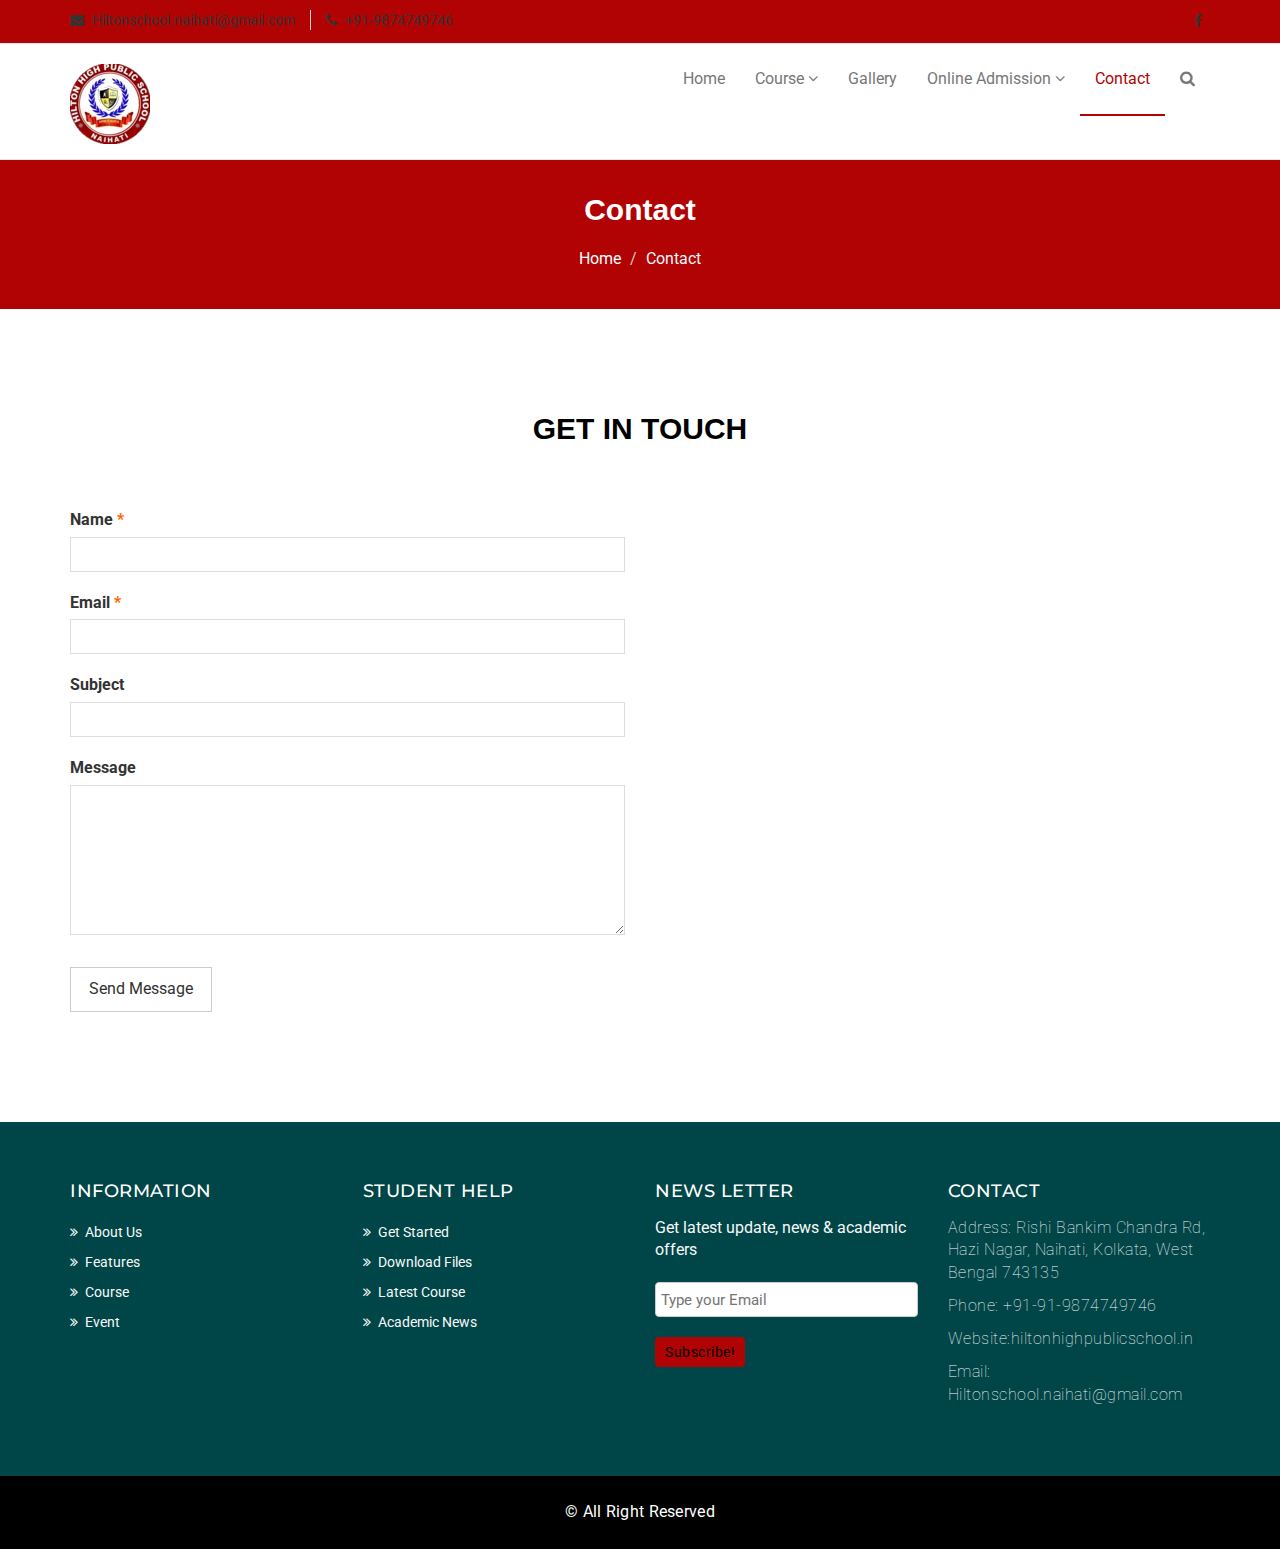
<file: contact.html>
<!DOCTYPE html>
<html lang="en">
  <head>
    <meta charset="utf-8">
    <meta http-equiv="X-UA-Compatible" content="IE=edge">
    <meta name="viewport" content="width=device-width, initial-scale=1">    
    <title>HHPS | Contact</title>

    <!-- Favicon -->
    <link rel="shortcut icon" href="assets/img/favicon.ico" type="image/x-icon">

    <!-- Font awesome -->
    <link href="assets/css/font-awesome.css" rel="stylesheet">
    <!-- Bootstrap -->
    <link href="assets/css/bootstrap.css" rel="stylesheet">   
    <!-- Slick slider -->
    <link rel="stylesheet" type="text/css" href="assets/css/slick.css">          
    <!-- Fancybox slider -->
    <link rel="stylesheet" href="assets/css/jquery.fancybox.css" type="text/css" media="screen" /> 
     <!-- Theme color -->
    <link id="switcher" href="assets/css/theme-color/default-theme.css" rel="stylesheet">    

    
    <link href="assets/css/style.css" rel="stylesheet">    

   
    
    <link href='https://fonts.googleapis.com/css?family=Montserrat:400,700' rel='stylesheet' type='text/css'>
    <link href='https://fonts.googleapis.com/css?family=Roboto:400,400italic,300,300italic,500,700' rel='stylesheet' type='text/css'>
    


  </head>
  <body>
  
  <!--START SCROLL TOP BUTTON -->
    <a class="scrollToTop" href="#">
      <i class="fa fa-angle-up"></i>      
    </a>
  <!-- END SCROLL TOP BUTTON -->

  <!-- Start header  -->
  <header id="mu-header">
    <div class="container">
      <div class="row">
        <div class="col-lg-12 col-md-12">
          <div class="mu-header-area">
            <div class="row">
              <div class="col-lg-6 col-md-6 col-sm-6 col-xs-6">
                <div class="mu-header-top-left">
                  <div class="mu-top-email">
                    <i class="fa fa-envelope"></i>
                    <span>Hiltonschool.naihati@gmail.com</span>
                  </div>
                  <div class="mu-top-phone">
                    <i class="fa fa-phone"></i>
                    <span>+91-9874749746</span>
                  </div>
                </div>
              </div>
              <div class="col-lg-6 col-md-6 col-sm-6 col-xs-6">
                <div class="mu-header-top-right">
                  <nav>
                    <ul class="mu-top-social-nav">
                      <li><a href="https://www.facebook.com/hiltonhighpublicschool"><span class="fa fa-facebook"></span></a></li>
                      <!--<li><a href="#"><span class="fa fa-twitter"></span></a></li>
                      <li><a href="#"><span class="fa fa-google-plus"></span></a></li>
                      <li><a href="#"><span class="fa fa-linkedin"></span></a></li>
                      <li><a href="#"><span class="fa fa-youtube"></span></a></li>-->
                    </ul>
                  </nav>
                </div>
              </div>
            </div>
          </div>
        </div>
      </div>
    </div>
  </header>
  <!-- End header  -->
  <!-- Start menu -->
  <section id="mu-menu">
    <nav class="navbar navbar-default" role="navigation">  
      <div class="container">
        <div class="navbar-header">
          <!-- FOR MOBILE VIEW COLLAPSED BUTTON -->
          <button type="button" class="navbar-toggle collapsed" data-toggle="collapse" data-target="#navbar" aria-expanded="false" aria-controls="navbar">
            <span class="sr-only">Toggle navigation</span>
            <span class="icon-bar"></span>
            <span class="icon-bar"></span>
            <span class="icon-bar"></span>
          </button>
          <!-- LOGO -->              
          <!-- TEXT BASED LOGO -->
       
          <!-- IMG BASED LOGO  -->
          <a class="navbar-brand" href="index.html"><img src="assets/img/lg4.webp" alt="logo"></a>
        </div>
        <div id="navbar" class="navbar-collapse collapse">
          <ul id="top-menu" class="nav navbar-nav navbar-right main-nav">
            <li><a href="index.html">Home</a></li>            
            <li class="dropdown">
              <a href="#" class="dropdown-toggle" data-toggle="dropdown">Course <span class="fa fa-angle-down"></span></a>
              <ul class="dropdown-menu" role="menu">
                <li><a href="course.html">Course Archive</a></li>                
                <li><a href="course-detail.html">Course Detail</a></li>                
              </ul>
            </li>           
            <li><a href="gallery.html">Gallery</a></li>
            <li class="dropdown">
              <a href="#" class="dropdown-toggle" data-toggle="dropdown">Online Admission <span class="fa fa-angle-down"></span></a>
              <ul class="dropdown-menu" role="menu">
                <li><a href="./Student-Admission/index.php">Admission Form </a></li>                
                <!--<li><a href="blog-single.html">Blog Single</a></li>-->
              </ul>
            </li>            
            <li class="active"><a href="contact.html">Contact</a></li>
            <!--<li><a href="404.html">404 Page</a></li>-->
            <li><a href="#" id="mu-search-icon"><i class="fa fa-search"></i></a></li>
          </ul>                   
        </div><!--/.nav-collapse -->        
      </div>     
    </nav>
  </section>
  <!-- End menu -->
  <!-- Start search box -->
  <div id="mu-search">
    <div class="mu-search-area">      
      <button class="mu-search-close"><span class="fa fa-close"></span></button>
      <div class="container">
        <div class="row">
          <div class="col-md-12">            
            <form class="mu-search-form">
             <input type="search" placeholder="Type Your Keyword(s) & Hit Enter">
            </form>
          </div>
        </div>
      </div>
    </div>
  </div>
  <!-- End search box -->
 <!-- Page breadcrumb -->
 <section id="mu-page-breadcrumb">
   <div class="container">
     <div class="row">
       <div class="col-md-12">
         <div class="mu-page-breadcrumb-area">
           <h2>Contact</h2>
           <ol class="breadcrumb">
            <li><a href="#">Home</a></li>            
            <li class="active" style="color: aliceblue;">Contact</li>
          </ol>
         </div>
       </div>
     </div>
   </div>
 </section>
 <!-- End breadcrumb -->

 <!-- Start contact  -->
 <section id="mu-contact">
   <div class="container">
     <div class="row">
       <div class="col-md-12">
         <div class="mu-contact-area">
          <!-- start title -->
          <div class="mu-title">
            <h2>Get in Touch</h2>
          
          </div>
          <!-- end title -->
          <!-- start contact content -->
          <div class="mu-contact-content">           
            <div class="row">
              <div class="col-md-6">
                <div class="mu-contact-left">
                  <form class="contactform">                  
                    <p class="comment-form-author">
                      <label for="author">Name <span class="required">*</span></label>
                      <input type="text" required="required" size="30" value="" name="author">
                    </p>
                    <p class="comment-form-email">
                      <label for="email">Email <span class="required">*</span></label>
                      <input type="email" required="required" aria-required="true" value="" name="email">
                    </p>
                    <p class="comment-form-url">
                      <label for="subject">Subject</label>
                      <input type="text" name="subject">  
                    </p>
                    <p class="comment-form-comment">
                      <label for="comment">Message</label>
                      <textarea required="required" aria-required="true" rows="8" cols="45" name="comment"></textarea>
                    </p>                
                    <p class="form-submit">
                      <input type="submit" value="Send Message" class="mu-post-btn" name="submit">
                    </p>        
                  </form>
                </div>
              </div>
              <div class="col-md-6">
                <div class="mu-contact-right">
                 <iframe src="https://www.google.com/maps/embed?pb=!1m14!1m8!1m3!1d14700.3837172161!2d88.4144594!3d22.9098323!3m2!1i1024!2i768!4f13.1!3m3!1m2!1s0x39f8941a799271d5%3A0xaa027d8f9810cb!2sHilton%20High%20Public%20School!5e0!3m2!1sen!2sin!4v1696069058420!5m2!1sen!2sin" width="600" height="450" style="border:0;" allowfullscreen="" loading="lazy" referrerpolicy="no-referrer-when-downgrade"
" width="100%" height="450" frameborder="0" style="border:0" allowfullscreen></iframe>
                </div>
              </div>
            </div>
          </div>
          <!-- end contact content -->
         </div>
       </div>
     </div>
   </div>
 </section>
 <!-- End contact  -->


  <!-- Start footer -->
  <footer id="mu-footer">
    <!-- start footer top -->
    <div class="mu-footer-top">
      <div class="container">
        <div class="mu-footer-top-area">
          <div class="row">
            <div class="col-lg-3 col-md-3 col-sm-3">
              <div class="mu-footer-widget">
                <h4>Information</h4>
                <ul>
                  <li><a href="index.html#mu-about-us">About Us</a></li>
                  <li><a href="index.html#mu-features">Features</a></li>
                  <li><a href="course.html">Course</a></li>
                  <li><a href="blog-archive.html">Event</a></li>
                  <!--<li><a href="">Sitemap</a></li>
                  <li><a href="">Term Of Use</a></li>-->
                </ul>
              </div>
            </div>
            <div class="col-lg-3 col-md-3 col-sm-3">
              <div class="mu-footer-widget">
                <h4>Student Help</h4>
                <ul>
                  <li><a href="course.html">Get Started</a></li>
                  <li><a href="course.html">Download Files</a></li>
                  <li><a href="course.html">Latest Course</a></li>
                  <li><a href="blog-archive.html">Academic News</a></li>
                </ul>
              </div>
            </div>
            <div class="col-lg-3 col-md-3 col-sm-3">
              <div class="mu-footer-widget">
                <h4>News letter</h4>
                <p>Get latest update, news & academic offers</p>
                <form class="mu-subscribe-form">
                  <input type="email" placeholder="Type your Email">
                  <button class="mu-subscribe-btn" type="submit">Subscribe!</button>
                </form>
              </div>
            </div>
            <div class="col-lg-3 col-md-3 col-sm-3">
              <div class="mu-footer-widget">
                <h4>Contact</h4>
                <address>
                  <p>Address: Rishi Bankim Chandra Rd, Hazi Nagar, Naihati, Kolkata, West Bengal 743135</p>
                  <p>Phone: +91-91-9874749746</p>
                  <p>Website:hiltonhighpublicschool.in</p>
                  <p>Email: Hiltonschool.naihati@gmail.com</p>
                </address>
              </div>
            </div>
          </div>
        </div>
      </div>
    </div>
    <!-- end footer top -->
    <!-- start footer bottom -->
    <div class="mu-footer-bottom">
      <div class="container">
        <div class="mu-footer-bottom-area">
          <p>&copy; All Right Reserved<a href="mailto:your.rajverma12@gmail.com" ></a></p>
        </div>
      </div>
    </div>
    <!-- end footer bottom -->
  </footer>
  <!-- End footer -->





  
  <!-- jQuery library -->
  <script src="assets/js/jquery.min.js"></script>  
  <!-- Include all compiled plugins (below), or include individual files as needed -->
  <script src="assets/js/bootstrap.js"></script>   
  <!-- Slick slider -->
  <script type="text/javascript" src="assets/js/slick.js"></script>
  <!-- Counter -->
  <script type="text/javascript" src="assets/js/waypoints.js"></script>
  <script type="text/javascript" src="assets/js/jquery.counterup.js"></script>  
  <!-- Mixit slider -->
  <script type="text/javascript" src="assets/js/jquery.mixitup.js"></script>
  <!-- Add fancyBox -->        
  <script type="text/javascript" src="assets/js/jquery.fancybox.pack.js"></script>

  <!-- Custom js -->
  <script src="assets/js/custom.js"></script> 

  </body>
</html>
</file>
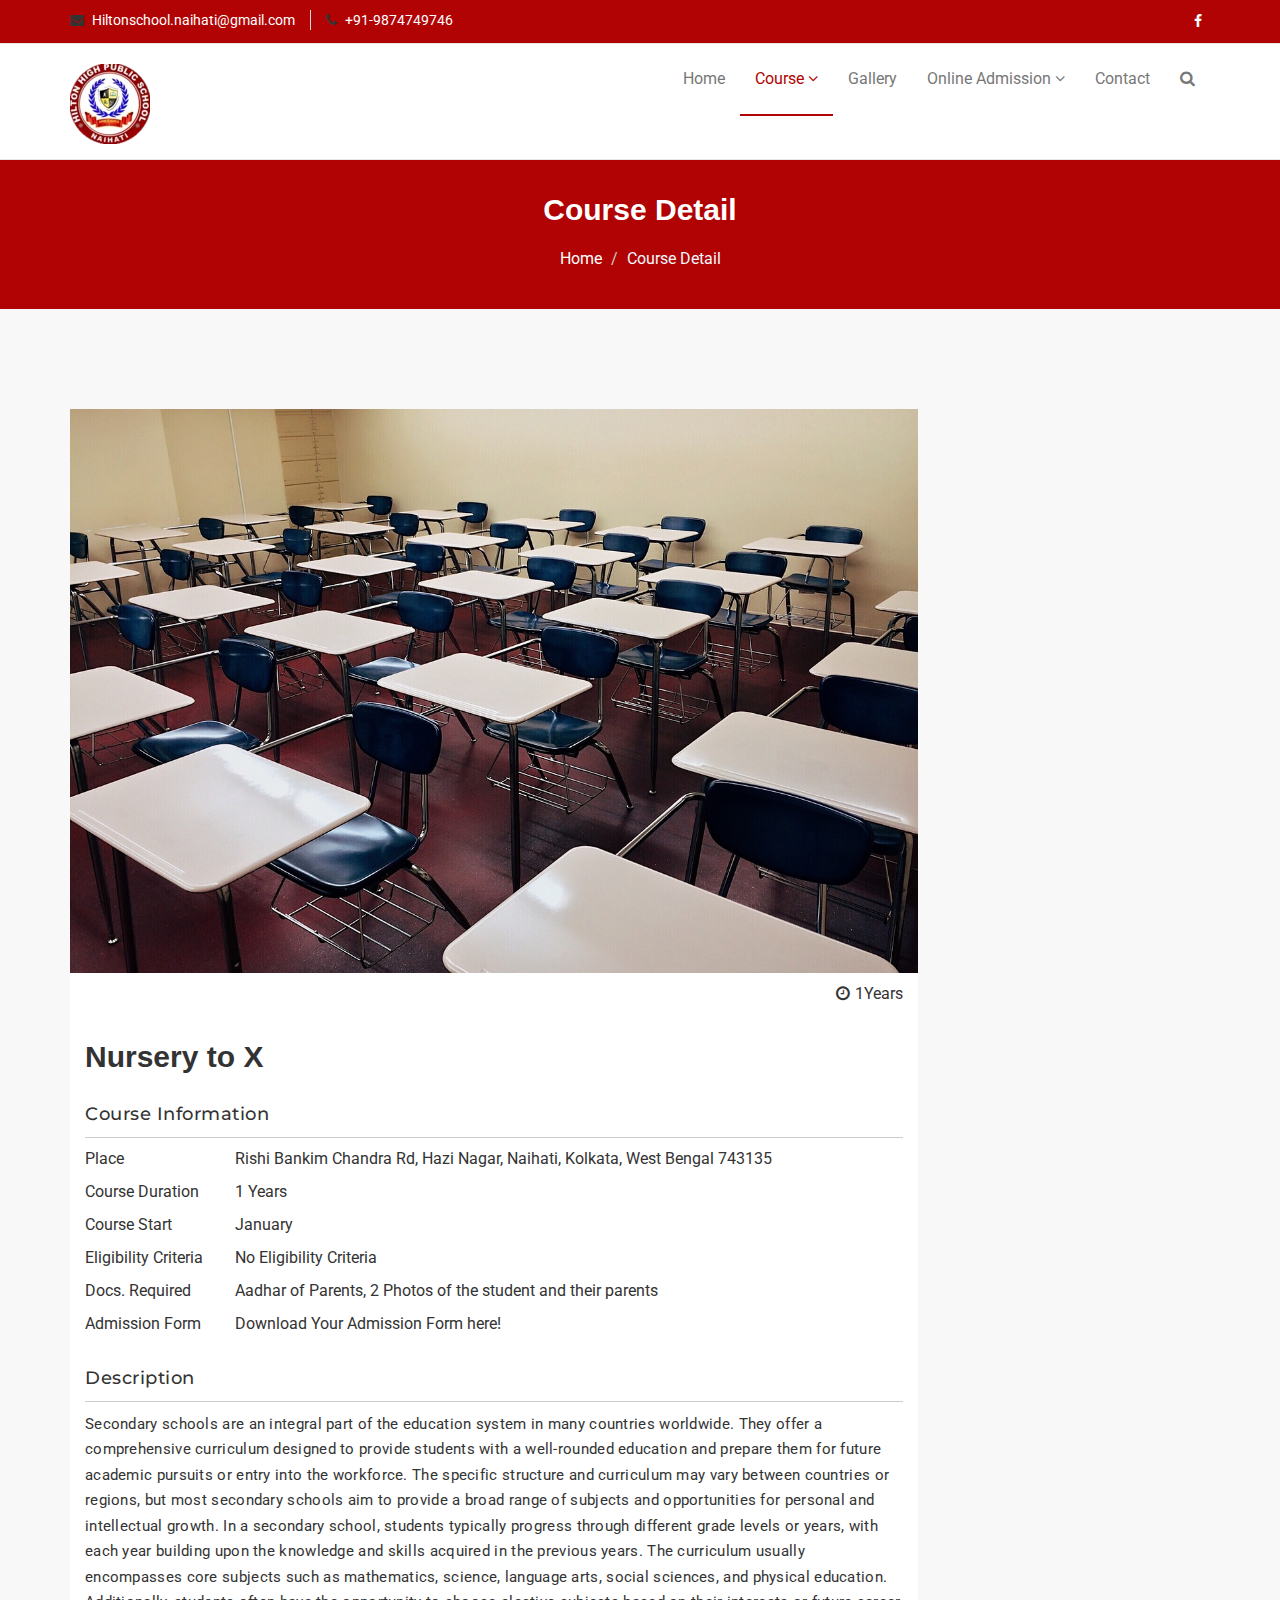
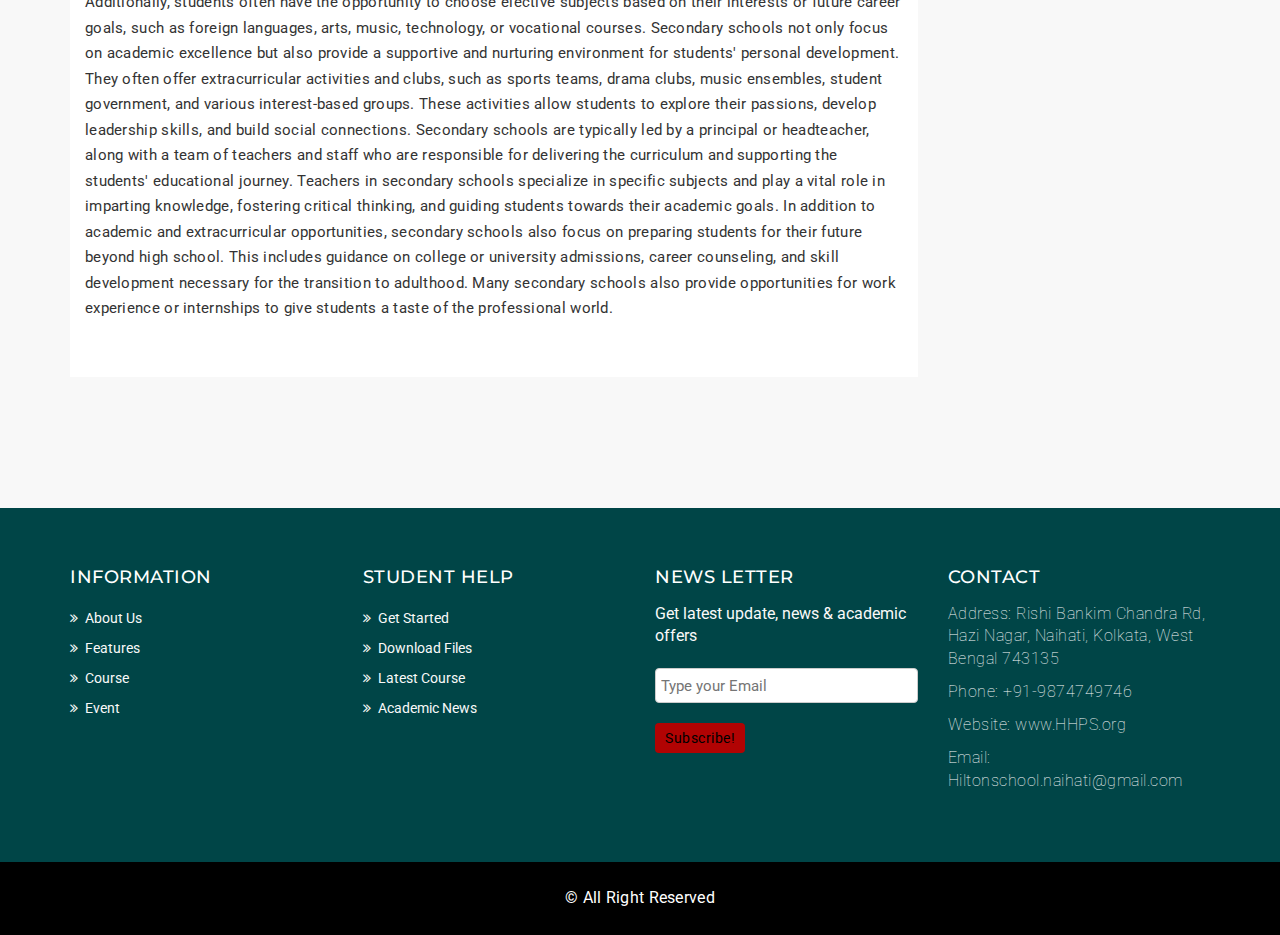
<file: course-detail.html>
<!DOCTYPE html>
<html lang="en">

<head>
  <meta charset="utf-8">
  <meta http-equiv="X-UA-Compatible" content="IE=edge">
  <meta name="viewport" content="width=device-width, initial-scale=1">
  <title>HHPS | Course Detail</title>

  <!-- Favicon -->
  <link rel="shortcut icon" href="assets/img/favicon.ico" type="image/x-icon">

  <!-- Font awesome -->
  <link href="assets/css/font-awesome.css" rel="stylesheet">
  <!-- Bootstrap -->
  <link href="assets/css/bootstrap.css" rel="stylesheet">
  <!-- Slick slider -->
  <link rel="stylesheet" type="text/css" href="assets/css/slick.css">
  <!-- Fancybox slider -->
  <link rel="stylesheet" href="assets/css/jquery.fancybox.css" type="text/css" media="screen" />
  <!-- Theme color -->
  <link id="switcher" href="assets/css/theme-color/default-theme.css" rel="stylesheet">

  <!-- Main style sheet -->
  <link href="assets/css/style.css" rel="stylesheet">


  <!-- Google Fonts -->
  <link href='https://fonts.googleapis.com/css?family=Montserrat:400,700' rel='stylesheet' type='text/css'>
  <link href='https://fonts.googleapis.com/css?family=Roboto:400,400italic,300,300italic,500,700' rel='stylesheet'
    type='text/css'>




</head>

<body>
  <a class="scrollToTop" href="#">
    <i class="fa fa-angle-up"></i>
  </a>
  <!-- END SCROLL TOP BUTTON -->

  <!-- Start header  -->
  <header id="mu-header">
    <div class="container">
      <div class="row">
        <div class="col-lg-12 col-md-12">
          <div class="mu-header-area">
            <div class="row">
              <div class="col-lg-6 col-md-6 col-sm-6 col-xs-6">
                <div class="mu-header-top-left">
                  <div class="mu-top-email">
                    <i class="fa fa-envelope"></i>
                    <span style="color:white;">Hiltonschool.naihati@gmail.com</span>
                  </div>
                  <div class="mu-top-phone">
                    <i class="fa fa-phone"></i>
                    <span style="color:white;">+91-9874749746</span>
                  </div>
                </div>
              </div>
              <div class="col-lg-6 col-md-6 col-sm-6 col-xs-6">
                <div class="mu-header-top-right">
                  <nav>
                    <ul class="mu-top-social-nav">
                      <li><a href="https://www.facebook.com/hiltonhighpublicschool" style="color:white;"><span class="fa fa-facebook"></span></a></li>
                      <!--<li><a href="#"><span class="fa fa-twitter"></span></a></li>
                      <li><a href="#"><span class="fa fa-google-plus"></span></a></li>
                      <li><a href="#"><span class="fa fa-linkedin"></span></a></li>
                      <li><a href="#"><span class="fa fa-youtube"></span></a></li>-->
                    </ul>
                  </nav>
                </div>
              </div>
            </div>
          </div>
        </div>
      </div>
    </div>
  </header>
  <!-- End header  -->
  <!-- Start menu -->
  <section id="mu-menu">
    <nav class="navbar navbar-default" role="navigation">
      <div class="container">
        <div class="navbar-header">
          <!-- FOR MOBILE VIEW COLLAPSED BUTTON -->
          <button type="button" class="navbar-toggle collapsed" data-toggle="collapse" data-target="#navbar"
            aria-expanded="false" aria-controls="navbar">
            <span class="sr-only">Toggle navigation</span>
            <span class="icon-bar"></span>
            <span class="icon-bar"></span>
            <span class="icon-bar"></span>
          </button>
          <!-- LOGO -->
          <!-- TEXT BASED LOGO -->
          <!--<a class="navbar-brand" href="index.html"><i class="fa fa-university"></i><span>Varsity</span></a>-->
          <!-- IMG BASED LOGO  -->
          <a class="navbar-brand" href="index.html"><img src="assets/img/lg4.webp" alt="logo"></a>
        </div>
        <div id="navbar" class="navbar-collapse collapse">
          <ul id="top-menu" class="nav navbar-nav navbar-right main-nav">
            <li><a href="index.html">Home</a></li>
            <li class="dropdown active">
              <a href="#" class="dropdown-toggle" data-toggle="dropdown">Course <span
                  class="fa fa-angle-down"></span></a>
              <ul class="dropdown-menu" role="menu">
                <li><a href="course.html">Course Archive</a></li>
                <li><a href="course-detail.html">Course Detail</a></li>
              </ul>
            </li>
            <li><a href="gallery.html">Gallery</a></li>
            <li class="dropdown">
              <a href="#" class="dropdown-toggle" data-toggle="dropdown">Online Admission <span class="fa fa-angle-down"></span></a>
              <ul class="dropdown-menu" role="menu">
                <li><a href="./Student-Admission/index.php"> Admission Form </a></li>
                <!--<li><a href="blog-single.html">Blog Single</a></li>-->
              </ul>
            </li>
            <li><a href="contact.html">Contact</a></li>
            <!--<li><a href="404.html">404 Page</a></li>-->
            <li><a href="#" id="mu-search-icon"><i class="fa fa-search"></i></a></li>
          </ul>
        </div><!--/.nav-collapse -->
      </div>
    </nav>
  </section>
  <!-- End menu -->
  <!-- Start search box -->
  <div id="mu-search">
    <div class="mu-search-area">
      <button class="mu-search-close"><span class="fa fa-close"></span></button>
      <div class="container">
        <div class="row">
          <div class="col-md-12">
            <form class="mu-search-form">
              <input type="search" placeholder="Type Your Keyword(s) & Hit Enter">
            </form>
          </div>
        </div>
      </div>
    </div>
  </div>
  <!-- End search box -->
  <!-- Page breadcrumb -->
  <section id="mu-page-breadcrumb">
    <div class="container">
      <div class="row">
        <div class="col-md-12">
          <div class="mu-page-breadcrumb-area">
            <h2>Course Detail</h2>
            <ol class="breadcrumb">
              <li><a href="#">Home</a></li>
              <li class="active" style="color: aliceblue;">Course Detail</li>
            </ol>
          </div>
        </div>
      </div>
    </div>
  </section>
  <!-- End breadcrumb -->
  <section id="mu-course-content">
    <div class="container">
      <div class="row">
        <div class="col-md-12">
          <div class="mu-course-content-area">
            <div class="row">
              <div class="col-md-9">
                <!-- start course content container -->
                <div class="mu-course-container mu-course-details">
                  <div class="row">
                    <div class="col-md-12">
                      <div class="mu-latest-course-single">
                        <figure class="mu-latest-course-img">
                          <a href="#"><img src="assets/img/courses/1.jpg" alt="img"></a>
                          <figcaption class="mu-latest-course-imgcaption">
                            <!--<a href="#">Drawing</a>-->
                            <span><i class="fa fa-clock-o"></i>1Years</span>
                          </figcaption>
                        </figure>
                        <div class="mu-latest-course-single-content">
                          <h2><a href="course-detail.html">Nursery to X</a></h2>
                          <h4>Course Information</h4>
                          <ul>
                            <!--<li> <span>Course Price</span> <span>$250</span></li>
                            <li> <span>Total Students</span> <span>800+</span></li>-->
                            <li> <span>Place</span> <span> Rishi Bankim Chandra Rd, Hazi Nagar, Naihati, Kolkata, West
                                Bengal 743135</span></li>
                            <li> <span>Course Duration</span> <span>1 Years</span></li>
                            <li> <span>Course Start</span> <span>January</span></li>
                            <li> <span>Eligibility Criteria</span> <span> No Eligibility Criteria</span></li>
                            <li> <span>Docs. Required</span> <span> Aadhar of Parents, 2 Photos of the student and their
                                parents</span></li>
                            <li> <span>Admission Form</span> <span><a href="admissionform.pdf" download="admissionform.pdf">Download Your Admission Form here!</a></span></li>
                          </ul>
                          <h4>Description</h4>
                          <p>Secondary schools are an integral part of the education system in many countries worldwide.
                            They offer a comprehensive curriculum designed to provide students with a well-rounded
                            education and prepare them for future academic pursuits or entry into the workforce. The
                            specific structure and curriculum may vary between countries or regions, but most secondary
                            schools aim to provide a broad range of subjects and opportunities for personal and
                            intellectual growth.

                            In a secondary school, students typically progress through different grade levels or years,
                            with each year building upon the knowledge and skills acquired in the previous years. The
                            curriculum usually encompasses core subjects such as mathematics, science, language arts,
                            social sciences, and physical education. Additionally, students often have the opportunity
                            to choose elective subjects based on their interests or future career goals, such as foreign
                            languages, arts, music, technology, or vocational courses.

                            Secondary schools not only focus on academic excellence but also provide a supportive and
                            nurturing environment for students' personal development. They often offer extracurricular
                            activities and clubs, such as sports teams, drama clubs, music ensembles, student
                            government, and various interest-based groups. These activities allow students to explore
                            their passions, develop leadership skills, and build social connections.

                            Secondary schools are typically led by a principal or headteacher, along with a team of
                            teachers and staff who are responsible for delivering the curriculum and supporting the
                            students' educational journey. Teachers in secondary schools specialize in specific subjects
                            and play a vital role in imparting knowledge, fostering critical thinking, and guiding
                            students towards their academic goals.

                            In addition to academic and extracurricular opportunities, secondary schools also focus on
                            preparing students for their future beyond high school. This includes guidance on college or
                            university admissions, career counseling, and skill development necessary for the transition
                            to adulthood. Many secondary schools also provide opportunities for work experience or
                            internships to give students a taste of the professional world.</p>
                            
                            
                            
                            
                            
                          <!--
                         
                          <h4>Course Outline</h4>
                          <div class="table-responsive">
                            <table class="table">
                            <thead>
                              <tr>
                                <th> Title </th>
                                <th> Course Time </th>
                                <th> Spent Time </th>
                                <th> Status </th>
                              </tr>
                            </thead>
                            <tbody>
                              <tr>
                                <td> 1. Topic 1 </td>
                                <td> 15:30 </td>
                                <td> 13:80 </td>
                                <td> Successful </td>
                              </tr>
                              <tr>
                                <td> 2. Topic 2 </td>
                                <td> 15:30 </td>
                                <td> 13:80 </td>
                                <td> Successful </td>
                              </tr>
                              <tr>
                                <td> 3. Topic 3 </td>
                                <td> 15:30 </td>
                                <td> - </td>
                                <td> Successful </td>
                              </tr>
                              <tr>
                                <td> 4. Topic 4 </td>
                                <td> 15:30 </td>
                                <td> 13:80 </td>
                                <td> Successful </td>
                              </tr>
                              <tr>
                                <td> 5. Topic 5 </td>
                                <td> 15:30 </td>
                                <td> - </td>
                                <td> Waiting </td>
                              </tr>
                              <tr>
                                <td> 6. Topic 6 </td>
                                <td> 15:30 </td>
                                <td> 13:80 </td>
                                <td> - </td>
                              </tr>
                            </tbody>
                          </table>
                          </div>-->
                        </div>
                      </div>
                    </div>
                  </div>
                </div>
                <!-- end course content container -->
                <!-- start related course item -->
                <div class="row">
                  <div class="col-md-12">
                    <div class="mu-related-item">
                      <!--<h3>Related Courses</h3>
                  <div class="mu-related-item-area">
                    <div id="mu-related-item-slide">
                      <div class="col-md-6">
                        <div class="mu-latest-course-single">
                          <figure class="mu-latest-course-img">
                            <a href="#"><img alt="img" src="assets/img/courses/1.jpg"></a>
                            <figcaption class="mu-latest-course-imgcaption">
                              <a href="#">Drawing</a>
                              <span><i class="fa fa-clock-o"></i>90Days</span>
                            </figcaption>
                          </figure>
                          <div class="mu-latest-course-single-content">
                            <h4><a href="#">Lorem ipsum dolor sit amet.</a></h4>
                           
                            <div class="mu-latest-course-single-contbottom">
                              <a href="#" class="mu-course-details">Details</a>
                              <span href="#" class="mu-course-price">$165.00</span>
                            </div>
                          </div>
                        </div>
                      </div>-->
                      <!--<div class="col-md-6">
                        <div class="mu-latest-course-single">
                          <figure class="mu-latest-course-img">
                            <a href="#"><img alt="img" src="assets/img/courses/2.jpg"></a>
                            <figcaption class="mu-latest-course-imgcaption">
                              <a href="#">Drawing</a>
                              <span><i class="fa fa-clock-o"></i>90Days</span>
                            </figcaption>
                          </figure>
                          <div class="mu-latest-course-single-content">
                            <h4><a href="#">Lorem ipsum dolor sit amet.</a></h4>
                            
                            <div class="mu-latest-course-single-contbottom">
                              <a href="#" class="mu-course-details">Details</a>
                              <span href="#" class="mu-course-price">$165.00</span>
                            </div>
                          </div>
                        </div>
                      </div>-->
                      <!--<div class="col-md-6">
                        <div class="mu-latest-course-single">
                          <figure class="mu-latest-course-img">
                            <a href="#"><img alt="img" src="assets/img/courses/3.jpg"></a>
                            <figcaption class="mu-latest-course-imgcaption">
                              <a href="#">Drawing</a>
                              <span><i class="fa fa-clock-o"></i>90Days</span>
                            </figcaption>
                          </figure>
                          <div class="mu-latest-course-single-content">
                            <h4><a href="#">Lorem ipsum dolor sit amet.</a></h4>
                           
                            <div class="mu-latest-course-single-contbottom">
                              <a href="#" class="mu-course-details">Details</a>
                              <span href="#" class="mu-course-price">$165.00</span>
                            </div>
                          </div>
                        </div>
                      </div>-->
                      <!--<div class="col-md-6">
                        <div class="mu-latest-course-single">
                          <figure class="mu-latest-course-img">
                            <a href="#"><img alt="img" src="assets/img/courses/1.jpg"></a>
                            <figcaption class="mu-latest-course-imgcaption">
                              <a href="#">Drawing</a>
                              <span><i class="fa fa-clock-o"></i>90Days</span>
                            </figcaption>
                          </figure>
                          <div class="mu-latest-course-single-content">
                            <h4><a href="#">Lorem ipsum dolor sit amet.</a></h4>
                         
                            <div class="mu-latest-course-single-contbottom">
                              <a href="#" class="mu-course-details">Details</a>
                              <span href="#" class="mu-course-price">$165.00</span>
                            </div>
                          </div>
                        </div>
                      </div>-->
                    </div>
                  </div>
                </div>
              </div>
            </div>
            <!-- end start related course item -->
          </div>
          <div class="col-md-3">
            <!-- start sidebar -->
            <aside class="mu-sidebar">
              <!-- start single sidebar -->
              <div class="mu-single-sidebar">
                <!--<h3>Categories</h3>
                    <ul class="mu-sidebar-catg">
                      <li><a href="#">Web Design</a></li>
                      <li><a href="">Web Development</a></li>
                      <li><a href="">Math</a></li>
                      <li><a href="">Physics</a></li>
                      <li><a href="">Camestry</a></li>
                      <li><a href="">English</a></li>
                    </ul>
                  </div>-->
                <!-- end single sidebar -->
                <!-- start single sidebar -->
                <!--<div class="mu-single-sidebar">
                    <h3>Popular Course</h3>
                    <div class="mu-sidebar-popular-courses">
                      <div class="media">
                        <div class="media-left">
                          <a href="#">
                            <img class="media-object" src="assets/img/courses/1.jpg" alt="img">
                          </a>
                        </div>
                        <div class="media-body">
                          <h4 class="media-heading"><a href="#">Medical Science</a></h4>                      
                          <span class="popular-course-price">$200.00</span>
                        </div>
                      </div>
                      <div class="media">
                        <div class="media-left">
                          <a href="#">
                            <img class="media-object" src="assets/img/courses/2.jpg" alt="img">
                          </a>
                        </div>
                        <div class="media-body">
                          <h4 class="media-heading"><a href="#">Web Design</a></h4>                      
                          <span class="popular-course-price">$250.00</span>
                        </div>
                      </div>
                      <div class="media">
                        <div class="media-left">
                          <a href="#">
                            <img class="media-object" src="assets/img/courses/3.jpg" alt="img">
                          </a>
                        </div>
                        <div class="media-body">
                          <h4 class="media-heading"><a href="#">Health & Sports</a></h4>                      
                          <span class="popular-course-price">$90.00</span>
                        </div>
                      </div>
                    </div>
                  </div>-->
                <!-- end single sidebar -->
                <!-- start single sidebar -->
                <!--<div class="mu-single-sidebar">
                    <h3>Archives</h3>
                    <ul class="mu-sidebar-catg mu-sidebar-archives">
                      <li><a href="#">May <span>(25)</span></a></li>
                      <li><a href="">June <span>(35)</span></a></li>
                      <li><a href="">July <span>(20)</span></a></li>
                      <li><a href="">August <span>(125)</span></a></li>
                      <li><a href="">September <span>(45)</span></a></li>
                      <li><a href="">October <span>(85)</span></a></li>
                    </ul>
                  </div>-->
                <!-- end single sidebar -->
                <!-- start single sidebar -->
                <!--<div class="mu-single-sidebar">
                    <h3>Tags Cloud</h3>
                    <div class="tag-cloud">
                      <a href="#">Health</a>
                      <a href="#">Science</a>
                      <a href="#">Sports</a>
                      <a href="#">Mathematics</a>
                      <a href="#">Web Design</a>
                      <a href="#">Admission</a>
                      <a href="#">History</a>
                      <a href="#">Environment</a>
                    </div>
                  </div>-->
                <!-- end single sidebar -->
            </aside>
            <!-- / end sidebar -->
          </div>
        </div>
      </div>
    </div>
    </div>
    </div>
  </section>

  <!-- Start footer -->
  <footer id="mu-footer">
    <!-- start footer top -->
    <div class="mu-footer-top">
      <div class="container">
        <div class="mu-footer-top-area">
          <div class="row">
            <div class="col-lg-3 col-md-3 col-sm-3">
              <div class="mu-footer-widget">
                <h4>Information</h4>
                <ul>
                  <li><a href="index.html#mu-about-us">About Us</a></li>
                  <li><a href="index.html#mu-features">Features</a></li>
                  <li><a href="course.html">Course</a></li>
                  <li><a href="blog-archive.html">Event</a></li>
                  <!--<li><a href="">Sitemap</a></li>
                    <li><a href="">Term Of Use</a></li>-->
                </ul>
              </div>
            </div>
            <div class="col-lg-3 col-md-3 col-sm-3">
              <div class="mu-footer-widget">
                <h4>Student Help</h4>
                <ul>
                  <li><a href="course.html">Get Started</a></li>
                  <li><a href="course.html">Download Files</a></li>
                  <li><a href="course.html">Latest Course</a></li>
                  <li><a href="blog-archive.html">Academic News</a></li>
                </ul>
              </div>
            </div>
            <div class="col-lg-3 col-md-3 col-sm-3">
              <div class="mu-footer-widget">
                <h4>News letter</h4>
                <p>Get latest update, news & academic offers</p>
                <form class="mu-subscribe-form">
                  <input type="email" placeholder="Type your Email">
                  <button class="mu-subscribe-btn" type="submit">Subscribe!</button>
                </form>
              </div>
            </div>
            <div class="col-lg-3 col-md-3 col-sm-3">
              <div class="mu-footer-widget">
                <h4>Contact</h4>
                <address>
                  <p>Address: Rishi Bankim Chandra Rd, Hazi Nagar, Naihati, Kolkata, West Bengal 743135</p>
                  <p>Phone: +91-9874749746</p>
                  <p>Website: www.HHPS.org</p>
                  <p>Email: Hiltonschool.naihati@gmail.com</p>
                </address>
              </div>
            </div>
          </div>
        </div>
      </div>
    </div>
    <!-- end footer top -->
    <!-- start footer bottom -->
    <div class="mu-footer-bottom">
      <div class="container">
        <div class="mu-footer-bottom-area">
          <p>&copy; All Right Reserved<a href="mailto:your.rajverma12@gmail.com">
            </a></p>
        </div>
      </div>
    </div>
    <!-- end footer bottom -->
  </footer>
  <!-- End footer -->

  <!-- jQuery library -->
  <script src="assets/js/jquery.min.js"></script>
  <!-- Include all compiled plugins (below), or include individual files as needed -->
  <script src="assets/js/bootstrap.js"></script>
  <!-- Slick slider -->
  <script type="text/javascript" src="assets/js/slick.js"></script>
  <!-- Counter -->
  <script type="text/javascript" src="assets/js/waypoints.js"></script>
  <script type="text/javascript" src="assets/js/jquery.counterup.js"></script>
  <!-- Mixit slider -->
  <script type="text/javascript" src="assets/js/jquery.mixitup.js"></script>
  <!-- Add fancyBox -->
  <script type="text/javascript" src="assets/js/jquery.fancybox.pack.js"></script>

  <!-- Custom js -->
  <script src="assets/js/custom.js"></script>

</body>

</html>
</file>
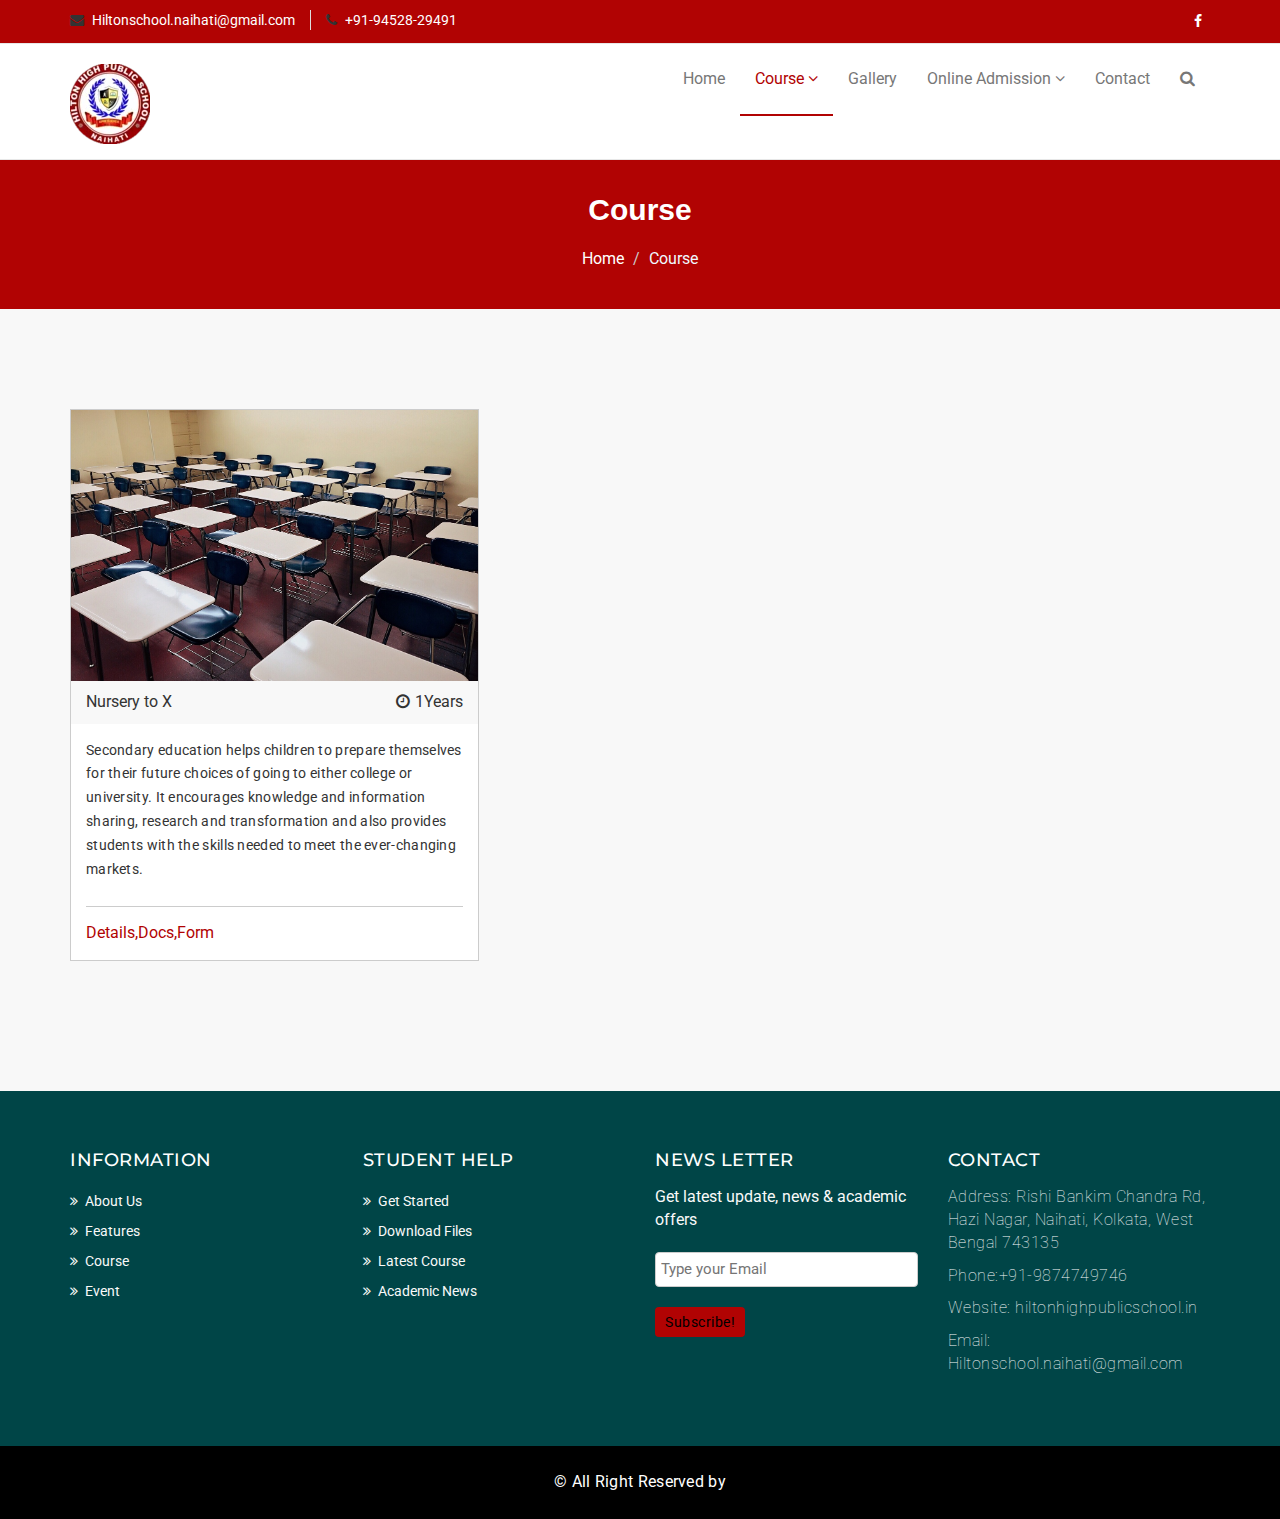
<file: course.html>
<!DOCTYPE html>
<html lang="en">

<head>
  <meta charset="utf-8">
  <meta http-equiv="X-UA-Compatible" content="IE=edge">
  <meta name="viewport" content="width=device-width, initial-scale=1">
  <title>HHPS | Course</title>

  <!-- Favicon -->
  <link rel="shortcut icon" href="assets/img/favicon.ico" type="image/x-icon">

  <!-- Font awesome -->
  <link href="assets/css/font-awesome.css" rel="stylesheet">
  <!-- Bootstrap -->
  <link href="assets/css/bootstrap.css" rel="stylesheet">
  <!-- Slick slider -->
  <link rel="stylesheet" type="text/css" href="assets/css/slick.css">
  <!-- Fancybox slider -->
  <link rel="stylesheet" href="assets/css/jquery.fancybox.css" type="text/css" media="screen" />
  <!-- Theme color -->
  <link id="switcher" href="assets/css/theme-color/default-theme.css" rel="stylesheet">

  <!-- Main style sheet -->
  <link href="assets/css/style.css" rel="stylesheet">


  <!-- Google Fonts -->
  <link href='https://fonts.googleapis.com/css?family=Montserrat:400,700' rel='stylesheet' type='text/css'>
  <link href='https://fonts.googleapis.com/css?family=Roboto:400,400italic,300,300italic,500,700' rel='stylesheet'
    type='text/css'>


</head>

<body>
  <!--START SCROLL TOP BUTTON -->
  <a class="scrollToTop" href="#">
    <i class="fa fa-angle-up"></i>
  </a>
  <!-- END SCROLL TOP BUTTON -->

  <!-- Start header  -->
  <header id="mu-header">
    <div class="container">
      <div class="row">
        <div class="col-lg-12 col-md-12">
          <div class="mu-header-area">
            <div class="row">
              <div class="col-lg-6 col-md-6 col-sm-6 col-xs-6">
                <div class="mu-header-top-left">
                  <div class="mu-top-email">
                    <i class="fa fa-envelope"></i>
                    <span style="color:white;">Hiltonschool.naihati@gmail.com</span>
                  </div>
                  <div class="mu-top-phone">
                    <i class="fa fa-phone"></i>
                    <span style="color:white;">+91-94528-29491</span>
                  </div>
                </div>
              </div>
              <div class="col-lg-6 col-md-6 col-sm-6 col-xs-6">
                <div class="mu-header-top-right">
                  <nav>
                    <ul class="mu-top-social-nav">
                      <li><a href="https://www.facebook.com/hiltonhighpublicschool" style="color:white;"><span class="fa fa-facebook"></span></a></li>
                      <!--<li><a href="#"><span class="fa fa-twitter"></span></a></li>
                      <li><a href="#"><span class="fa fa-google-plus"></span></a></li>
                      <li><a href="#"><span class="fa fa-linkedin"></span></a></li>
                      <li><a href="#"><span class="fa fa-youtube"></span></a></li>-->
                    </ul>
                  </nav>
                </div>
              </div>
            </div>
          </div>
        </div>
      </div>
    </div>
  </header>
  <!-- End header  -->
  <!-- Start menu -->
  <section id="mu-menu">
    <nav class="navbar navbar-default" role="navigation">
      <div class="container">
        <div class="navbar-header">
          <!-- FOR MOBILE VIEW COLLAPSED BUTTON -->
          <button type="button" class="navbar-toggle collapsed" data-toggle="collapse" data-target="#navbar"
            aria-expanded="false" aria-controls="navbar">
            <span class="sr-only">Toggle navigation</span>
            <span class="icon-bar"></span>
            <span class="icon-bar"></span>
            <span class="icon-bar"></span>
          </button>
          <!-- LOGO -->
          <!-- TEXT BASED LOGO -->
   
          <!-- IMG BASED LOGO  -->
          <a class="navbar-brand" href="index.html"><img src="assets/img/lg4.webp" alt="logo"></a>
        </div>
        <div id="navbar" class="navbar-collapse collapse">
          <ul id="top-menu" class="nav navbar-nav navbar-right main-nav">
            <li><a href="index.html">Home</a></li>
            <li class="dropdown active">
              <a href="#" class="dropdown-toggle active" data-toggle="dropdown">Course <span
                  class="fa fa-angle-down"></span></a>
              <ul class="dropdown-menu" role="menu">
                <li><a href="course.html">Course Archive</a></li>
                <li><a href="course-detail.html">Course Detail</a></li>
              </ul>
            </li>
            <li><a href="gallery.html">Gallery</a></li>
            <li class="dropdown">
              <a href="#" class="dropdown-toggle" data-toggle="dropdown">Online Admission <span class="fa fa-angle-down"></span></a>
              <ul class="dropdown-menu" role="menu">
                <li><a href="./Student-Admission/index.php">Admission Form</a></li>
                <!--<li><a href="blog-single.html">Blog Single</a></li>-->
              </ul>
            </li>
            <li><a href="contact.html">Contact</a></li>
            <!--<li><a href="404.html">404 Page</a></li>-->
            <li><a href="#" id="mu-search-icon"><i class="fa fa-search"></i></a></li>
          </ul>
        </div><!--/.nav-collapse -->
      </div>
    </nav>
  </section>
  <!-- End menu -->
  <!-- Start search box -->
  <div id="mu-search">
    <div class="mu-search-area">
      <button class="mu-search-close"><span class="fa fa-close"></span></button>
      <div class="container">
        <div class="row">
          <div class="col-md-12">
            <form class="mu-search-form">
              <input type="search" placeholder="Type Your Keyword(s) & Hit Enter">
            </form>
          </div>
        </div>
      </div>
    </div>
  </div>
  <!-- End search box -->
  <!-- Page breadcrumb -->
  <section id="mu-page-breadcrumb">
    <div class="container">
      <div class="row">
        <div class="col-md-12">
          <div class="mu-page-breadcrumb-area">
            <h2>Course</h2>
            <ol class="breadcrumb">
              <li><a href="index.html">Home</a></li>
              <li class="active" style="color: aliceblue;">Course</li>
            </ol>
          </div>
        </div>
      </div>
    </div>
  </section>
  <!-- End breadcrumb -->
  <section id="mu-course-content">
    <div class="container">
      <div class="row">
        <div class="col-md-12">
          <div class="mu-course-content-area">
            <div class="row">
              <div class="col-md-9">
                <!-- start course content container -->
                <div class="mu-course-container">
                  <div class="row">
                    <div class="col-md-6 col-sm-6">
                      <div class="mu-latest-course-single">
                        <figure class="mu-latest-course-img">
                          <a href="#"><img src="assets/img/courses/1.jpg" alt="img"></a>
                          <figcaption class="mu-latest-course-imgcaption">
                            <a href="course-detail.html">Nursery to X</a>
                            <span><i class="fa fa-clock-o"></i>1Years</span>
                          </figcaption>
                        </figure>
                        <div class="mu-latest-course-single-content">
                          <!--<h4><a href="#">Lorem ipsum dolor sit amet.</a></h4>-->
                          <p>Secondary education helps children to prepare themselves for their future choices of going to either college or university. It encourages knowledge and information sharing, research and transformation and also provides students with the skills needed to meet the ever-changing markets.</p>
                          <div class="mu-latest-course-single-contbottom">
                            <a class="mu-course-details" href="course-detail.html">Details,Docs,Form</a>
                            <!--<span class="mu-course-price" href="#">$165.00</span>-->
                          </div>
                        </div>
                      </div>
                    </div>
                    <!--<div class="col-md-6 col-sm-6">
                    <div class="mu-latest-course-single">
                      <figure class="mu-latest-course-img">
                        <a href="#"><img src="assets/img/courses/2.jpg" alt="img"></a>
                        <figcaption class="mu-latest-course-imgcaption">
                          <a href="#">Engineering </a>
                          <span><i class="fa fa-clock-o"></i>75Days</span>
                        </figcaption>
                      </figure>
                      <div class="mu-latest-course-single-content">
                       
                        
                        <div class="mu-latest-course-single-contbottom">
                          <a class="mu-course-details" href="#">Details</a>
                          <span class="mu-course-price" href="#">$165.00</span>
                        </div>
                      </div>
                    </div>
                  </div>-->
                    <!--<div class="col-md-6 col-sm-6">
                    <div class="mu-latest-course-single">
                      <figure class="mu-latest-course-img">
                        <a href="#"><img src="assets/img/courses/1.jpg" alt="img"></a>
                        <figcaption class="mu-latest-course-imgcaption">
                          <a href="#">Drawing</a>
                          <span><i class="fa fa-clock-o"></i>90Days</span>
                        </figcaption>
                      </figure>
                      <div class="mu-latest-course-single-content">
                        <h4><a href="#">Lorem ipsum dolor sit amet.</a></h4>
                       
                          <a class="mu-course-details" href="#">Details</a>
                          <span class="mu-course-price" href="#">$165.00</span>
                        </div>
                      </div>
                    </div> 
                  </div>-->
                    <!--<div class="col-md-6 col-sm-6">
                    <div class="mu-latest-course-single">
                      <figure class="mu-latest-course-img">
                        <a href="#"><img src="assets/img/courses/2.jpg" alt="img"></a>
                        <figcaption class="mu-latest-course-imgcaption">
                          <a href="#">Engineering </a>
                          <span><i class="fa fa-clock-o"></i>75Days</span>
                        </figcaption>
                      </figure>
                      <div class="mu-latest-course-single-content">
                      
                        <div class="mu-latest-course-single-contbottom">
                          <a class="mu-course-details" href="#">Details</a>
                          <span class="mu-course-price" href="#">$165.00</span>
                        </div>
                      </div>
                    </div>
                  </div>-->
                    <!--<div class="col-md-6 col-sm-6">
                    <div class="mu-latest-course-single">
                      <figure class="mu-latest-course-img">
                        <a href="#"><img src="assets/img/courses/1.jpg" alt="img"></a>
                        <figcaption class="mu-latest-course-imgcaption">
                          <a href="#">Drawing</a>
                          <span><i class="fa fa-clock-o"></i>90Days</span>
                        </figcaption>
                      </figure>
                      <div class="mu-latest-course-single-content">
                      
                        <div class="mu-latest-course-single-contbottom">
                          <a class="mu-course-details" href="#">Details</a>
                          <span class="mu-course-price" href="#">$165.00</span>
                        </div>
                      </div>
                    </div> 
                  </div>                  
                  <div class="col-md-6 col-sm-6">
                    <div class="mu-latest-course-single">
                      <figure class="mu-latest-course-img">
                        <a href="#"><img src="assets/img/courses/2.jpg" alt="img"></a>
                        <figcaption class="mu-latest-course-imgcaption">
                          <a href="#">Engineering </a>
                          <span><i class="fa fa-clock-o"></i>75Days</span>
                        </figcaption>
                      </figure>
                      <div class="mu-latest-course-single-content">
                       
                        <div class="mu-latest-course-single-contbottom">
                          <a class="mu-course-details" href="#">Details</a>
                          <span class="mu-course-price" href="#">$165.00</span>
                        </div>
                      </div>
                    </div>
                  </div>-->
                  </div>
                </div>
                <!-- end course content container -->
                <!-- start course pagination -->
                <!--<div class="mu-pagination">
                  <nav>
                    <ul class="pagination">
                      <li>
                        <a href="#" aria-label="Previous">
                          <span class="fa fa-angle-left"></span> Prev 
                        </a>
                      </li>
                      <li class="active"><a href="#">1</a></li>
                      <li><a href="#">2</a></li>
                      <li><a href="#">3</a></li>
                      <li><a href="#">4</a></li>
                      <li><a href="#">5</a></li>
                      <li>
                        <a href="#" aria-label="Next">
                         Next <span class="fa fa-angle-right"></span>
                        </a>
                      </li>
                    </ul>
                  </nav>
                </div>-->
                <!-- end course pagination -->
              </div>
              <div class="col-md-3">
                <!-- start sidebar -->
                <aside class="mu-sidebar">
                  <!-- start single sidebar -->
                  <!--<div class="mu-single-sidebar">
                    <h3>Categories</h3>
                    <ul class="mu-sidebar-catg">
                      <li><a href="#">Web Design</a></li>
                      <li><a href="">Web Development</a></li>
                      <li><a href="">Math</a></li>
                      <li><a href="">Physics</a></li>
                      <li><a href="">Camestry</a></li>
                      <li><a href="">English</a></li>
                    </ul>
                  </div>-->
                  <!-- end single sidebar -->
                  <!-- start single sidebar -->
                  <!--<div class="mu-single-sidebar">
                    <h3>Popular Course</h3>
                    <div class="mu-sidebar-popular-courses">
                      <div class="media">
                        <div class="media-left">
                          <a href="#">
                            <img class="media-object" src="assets/img/courses/1.jpg" alt="img">
                          </a>
                        </div>
                        <div class="media-body">
                          <h4 class="media-heading"><a href="#">Medical Science</a></h4>                      
                          <span class="popular-course-price">$200.00</span>
                        </div>
                      </div>
                      <div class="media">
                        <div class="media-left">
                          <a href="#">
                            <img class="media-object" src="assets/img/courses/2.jpg" alt="img">
                          </a>
                        </div>
                        <div class="media-body">
                          <h4 class="media-heading"><a href="#">Web Design</a></h4>                      
                          <span class="popular-course-price">$250.00</span>
                        </div>
                      </div>
                      <div class="media">
                        <div class="media-left">
                          <a href="#">
                            <img class="media-object" src="assets/img/courses/3.jpg" alt="img">
                          </a>
                        </div>
                        <div class="media-body">
                          <h4 class="media-heading"><a href="#">Health & Sports</a></h4>                      
                          <span class="popular-course-price">$90.00</span>
                        </div>
                      </div>
                    </div>
                  </div>-->
                  <!-- end single sidebar -->
                  <!-- start single sidebar -->
                  <!--<div class="mu-single-sidebar">
                    <h3>Archives</h3>
                    <ul class="mu-sidebar-catg mu-sidebar-archives">
                      <li><a href="#">May <span>(25)</span></a></li>
                      <li><a href="">June <span>(35)</span></a></li>
                      <li><a href="">July <span>(20)</span></a></li>
                      <li><a href="">August <span>(125)</span></a></li>
                      <li><a href="">September <span>(45)</span></a></li>
                      <li><a href="">October <span>(85)</span></a></li>
                    </ul>
                  </div>-->
                  <!-- end single sidebar -->
                  <!-- start single sidebar -->
                  <!--<div class="mu-single-sidebar">
                    <h3>Tags Cloud</h3>
                    <div class="tag-cloud">
                      <a href="#">Health</a>
                      <a href="#">Science</a>
                      <a href="#">Sports</a>
                      <a href="#">Mathematics</a>
                      <a href="#">Web Design</a>
                      <a href="#">Admission</a>
                      <a href="#">History</a>
                      <a href="#">Environment</a>
                    </div>
                  </div>-->
                  <!-- end single sidebar -->
                </aside>
                <!-- / end sidebar -->
              </div>
            </div>
          </div>
        </div>
      </div>
    </div>
  </section>

  <!-- Start footer -->
  <footer id="mu-footer">
    <!-- start footer top -->
    <div class="mu-footer-top">
      <div class="container">
        <div class="mu-footer-top-area">
          <div class="row">
            <div class="col-lg-3 col-md-3 col-sm-3">
              <div class="mu-footer-widget">
                <h4>Information</h4>
                <ul>
                  <li><a href="index.html#mu-about-us">About Us</a></li>
                  <li><a href="index.html#mu-features">Features</a></li>
                  <li><a href="course.html">Course</a></li>
                  <li><a href="blog-archive.html">Event</a></li>
                  <!--<li><a href="">Sitemap</a></li>
                  <li><a href="">Term Of Use</a></li>-->
                </ul>
              </div>
            </div>
            <div class="col-lg-3 col-md-3 col-sm-3">
              <div class="mu-footer-widget">
                <h4>Student Help</h4>
                <ul>
                  <li><a href="course.html">Get Started</a></li>
                  <li><a href="course.html">Download Files</a></li>
                  <li><a href="course.html">Latest Course</a></li>
                  <li><a href="blog-archive.html">Academic News</a></li>
                </ul>
              </div>
            </div>
            <div class="col-lg-3 col-md-3 col-sm-3">
              <div class="mu-footer-widget">
                <h4>News letter</h4>
                <p>Get latest update, news & academic offers</p>
                <form class="mu-subscribe-form">
                  <input type="email" placeholder="Type your Email">
                  <button class="mu-subscribe-btn" type="submit">Subscribe!</button>
                </form>
              </div>
            </div>
            <div class="col-lg-3 col-md-3 col-sm-3">
              <div class="mu-footer-widget">
                <h4>Contact</h4>
                <address>
                  <p>Address: Rishi Bankim Chandra Rd, Hazi Nagar, Naihati, Kolkata, West Bengal 743135</p>
                  <p>Phone:+91-9874749746</p>
                  <p>Website: hiltonhighpublicschool.in</p>
                  <p>Email: Hiltonschool.naihati@gmail.com</p>
                </address>
              </div>
            </div>
          </div>
        </div>
      </div>
    </div>
    <!-- end footer top -->
    <!-- start footer bottom -->
    <div class="mu-footer-bottom">
      <div class="container">
        <div class="mu-footer-bottom-area">
          <p>&copy; All Right Reserved</a> by <a href="mailto:your.rajverma12@gmail.com"></a></p>
        </div>
      </div>
    </div>
    <!-- end footer bottom -->
  </footer>
  <!-- End footer -->


  <!-- jQuery library -->
  <script src="assets/js/jquery.min.js"></script>
  <!-- Include all compiled plugins (below), or include individual files as needed -->
  <script src="assets/js/bootstrap.js"></script>
  <!-- Slick slider -->
  <script type="text/javascript" src="assets/js/slick.js"></script>
  <!-- Counter -->
  <script type="text/javascript" src="assets/js/waypoints.js"></script>
  <script type="text/javascript" src="assets/js/jquery.counterup.js"></script>
  <!-- Mixit slider -->
  <script type="text/javascript" src="assets/js/jquery.mixitup.js"></script>
  <!-- Add fancyBox -->
  <script type="text/javascript" src="assets/js/jquery.fancybox.pack.js"></script>

  <!-- Custom js -->
  <script src="assets/js/custom.js"></script>

</body>

</html>
</file>
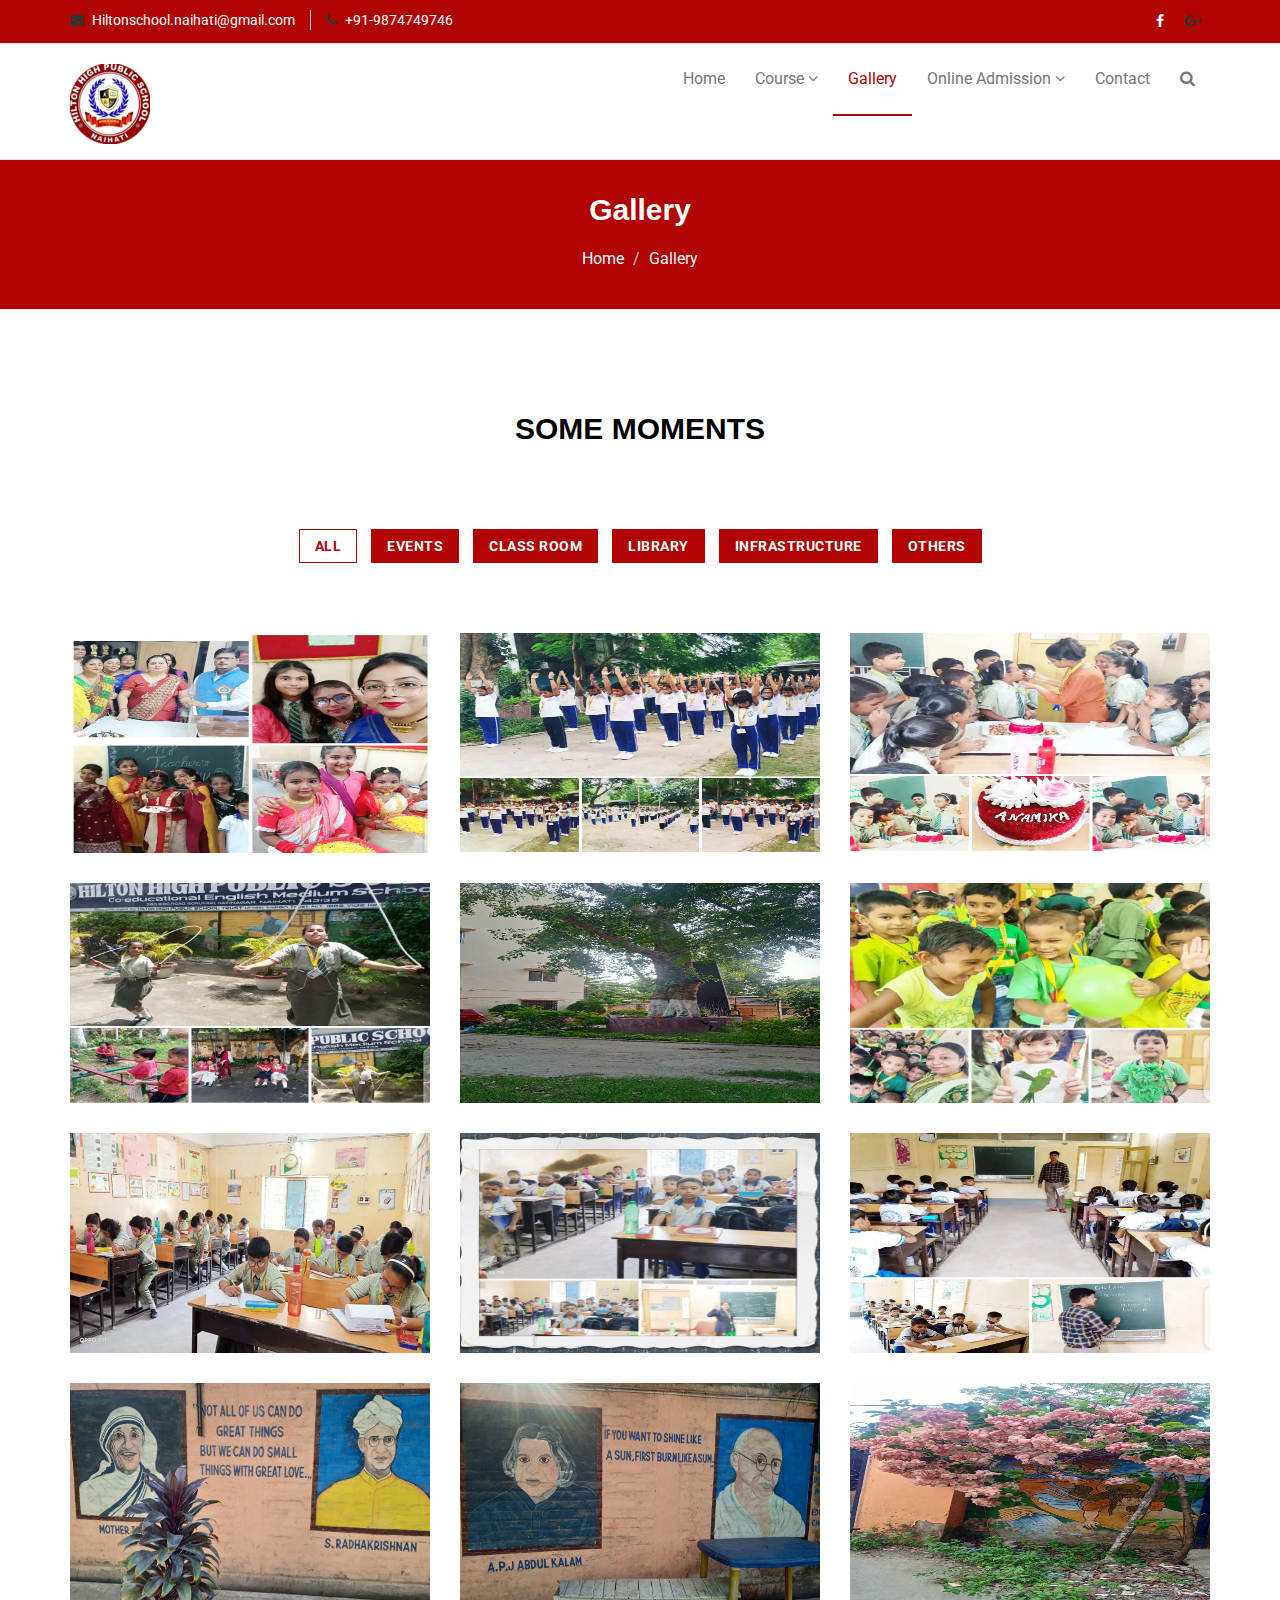
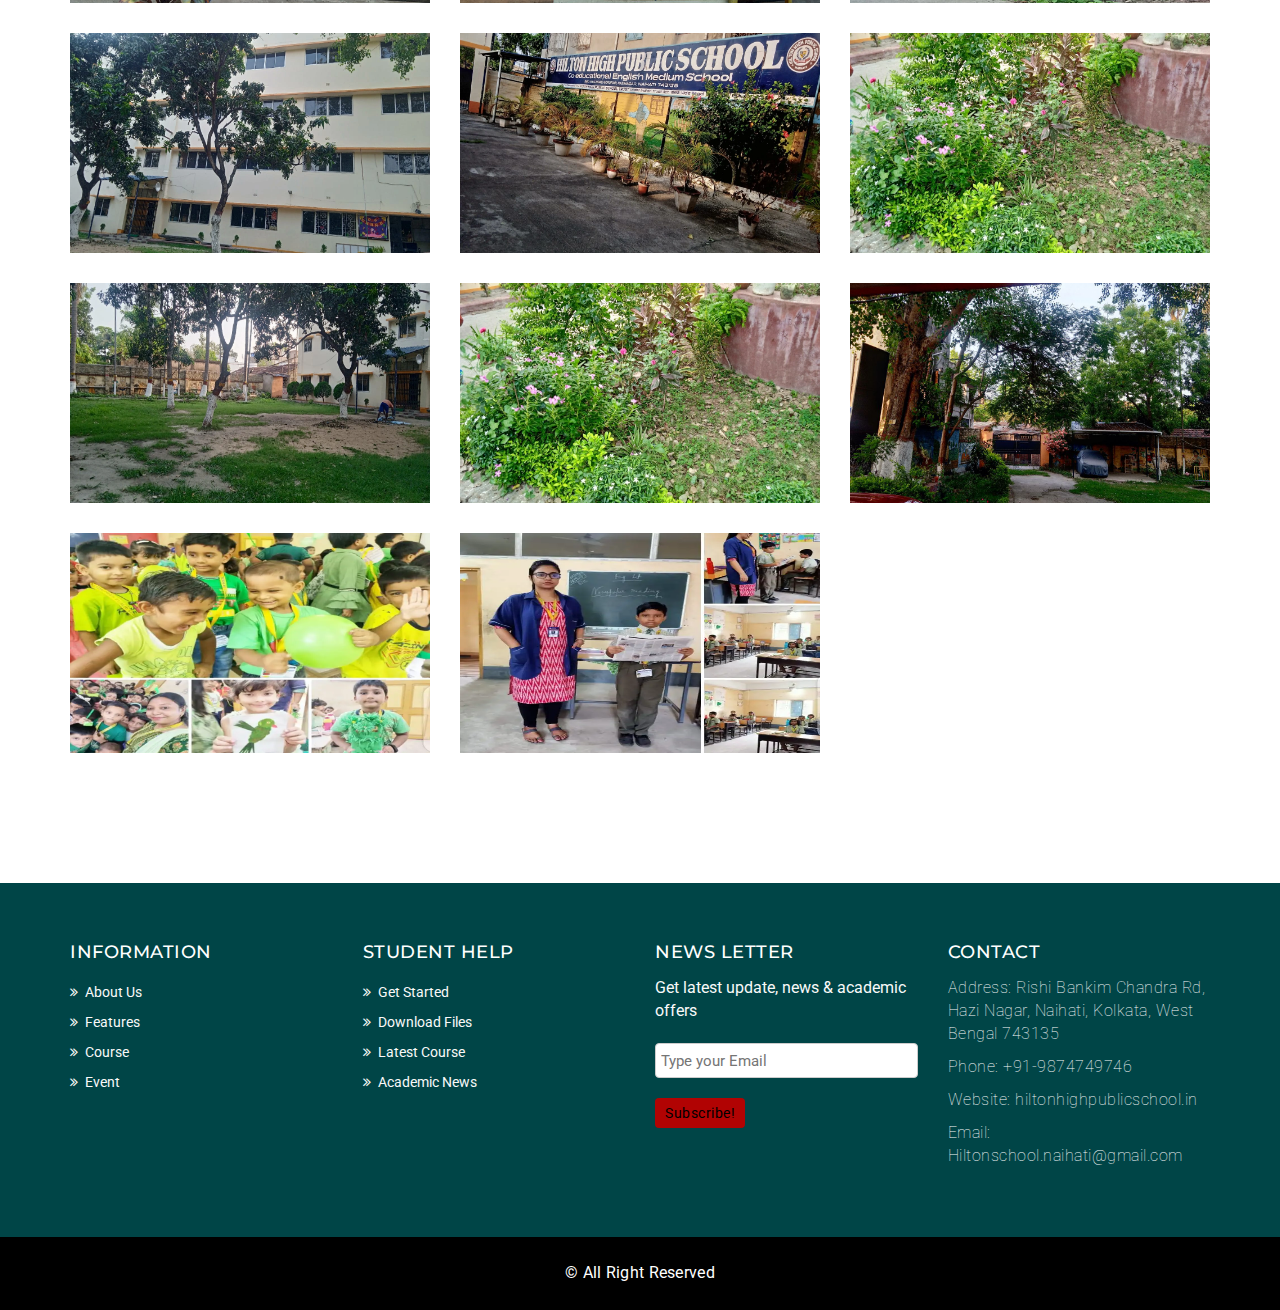
<file: gallery.html>
<!DOCTYPE html>
<html lang="en">
  <head>
    <meta charset="utf-8">
    <meta http-equiv="X-UA-Compatible" content="IE=edge">
    <meta name="viewport" content="width=device-width, initial-scale=1">    
    <title> HHPS | Gallery</title>

    <!-- Favicon -->
    <link rel="shortcut icon" href="assets/img/favicon.ico" type="image/x-icon">

    <!-- Font awesome -->
    <link href="assets/css/font-awesome.css" rel="stylesheet">
    <!-- Bootstrap -->
    <link href="assets/css/bootstrap.css" rel="stylesheet">   
    <!-- Slick slider -->
    <link rel="stylesheet" type="text/css" href="assets/css/slick.css">          
    <!-- Fancybox slider -->
    <link rel="stylesheet" href="assets/css/jquery.fancybox.css" type="text/css" media="screen" /> 
    <!-- Theme color -->
    <link id="switcher" href="assets/css/theme-color/default-theme.css" rel="stylesheet">  

    <!-- Main style sheet -->
    <link href="assets/css/style.css" rel="stylesheet">    

   
    <!-- Google Fonts -->
    <link href='https://fonts.googleapis.com/css?family=Montserrat:400,700' rel='stylesheet' type='text/css'>
    <link href='https://fonts.googleapis.com/css?family=Roboto:400,400italic,300,300italic,500,700' rel='stylesheet' type='text/css'>
    


  </head>
  <body> 
  <!--START SCROLL TOP BUTTON -->
    <a class="scrollToTop" href="#">
      <i class="fa fa-angle-up"></i>      
    </a>
  <!-- END SCROLL TOP BUTTON -->

  <!-- Start header  -->
  <header id="mu-header">
    <div class="container">
      <div class="row">
        <div class="col-lg-12 col-md-12">
          <div class="mu-header-area">
            <div class="row">
              <div class="col-lg-6 col-md-6 col-sm-6 col-xs-6">
                <div class="mu-header-top-left">
                  <div class="mu-top-email">
                    <i class="fa fa-envelope"></i>
                    <span style="color:white;">Hiltonschool.naihati@gmail.com</span>
                  </div>
                  <div class="mu-top-phone">
                    <i class="fa fa-phone"></i>
                    <span style="color:white;">+91-9874749746</span>
                  </div>
                </div>
              </div>
              <div class="col-lg-6 col-md-6 col-sm-6 col-xs-6">
                <div class="mu-header-top-right">
                  <nav>
                    <ul class="mu-top-social-nav">
                      <li><a href="https://www.facebook.com/hiltonhighpublicschool" style="color:white;"><span class="fa fa-facebook"></span></a></li>
                      <li><a href="https://www.google.co.in/maps/place/Hilton+High+Public+School/@22.9098372,88.4118791,17z/data=!3m1!4b1!4m6!3m5!1s0x39f8941a799271d5:0xaa027d8f9810cb!8m2!3d22.9098323!4d88.4144594!16s%2Fg%2F11c31q5wwc?entry=ttu"><span class="fa fa-google-plus"></span></a></li>
                      <!--<li><a href="#"><span class="fa fa-twitter"></span></a></li>
                      <li><a href="#"><span class="fa fa-google-plus"></span></a></li>
                      <li><a href="#"><span class="fa fa-linkedin"></span></a></li>
                      <li><a href="#"><span class="fa fa-youtube"></span></a></li>-->
                    </ul>
                  </nav>
                </div>
              </div>
            </div>
          </div>
        </div>
      </div>
    </div>
  </header>
  <!-- End header  -->
  <!-- Start menu -->
  <section id="mu-menu">
    <nav class="navbar navbar-default" role="navigation">  
      <div class="container">
        <div class="navbar-header">

          <!-- FOR MOBILE VIEW COLLAPSED BUTTON -->
          <button type="button" class="navbar-toggle collapsed" data-toggle="collapse" data-target="#navbar" aria-expanded="false" aria-controls="navbar">
            <span class="sr-only">Toggle navigation</span>
            <span class="icon-bar"></span>
            <span class="icon-bar"></span>
            <span class="icon-bar"></span>
          </button>

          <!-- LOGO -->              
          <!-- TEXT BASED LOGO -->
         
          <!-- IMG BASED LOGO  -->

          <a class="navbar-brand" href="index.html"><img src="assets/img/lg4.webp" alt="logo"></a>
        </div>
        <div id="navbar" class="navbar-collapse collapse">
         <ul id="top-menu" class="nav navbar-nav navbar-right main-nav">
            <li><a href="index.html">Home</a></li>            
            <li class="dropdown">
              <a href="#" class="dropdown-toggle" data-toggle="dropdown">Course <span class="fa fa-angle-down"></span></a>
              <ul class="dropdown-menu" role="menu">
                <li><a href="course.html">Course Archive</a></li>                
                <li><a href="course-detail.html">Course Detail</a></li>                
              </ul>
            </li>           
            <li class="active"><a href="gallery.html">Gallery</a></li>
            <li class="dropdown">
              <a href="#" class="dropdown-toggle" data-toggle="dropdown">Online Admission <span class="fa fa-angle-down"></span></a>
              <ul class="dropdown-menu" role="menu">
                <li><a href="./Student-Admission/index.php"> Admission Form </a></li>                
                <!--<li><a href="blog-single.html">Blog Single</a></li>-->
              </ul>
            </li>            
            <li><a href="contact.html">Contact</a></li>
            <!--<li><a href="404.html">404 Page</a></li>-->
            <li><a href="#" id="mu-search-icon"><i class="fa fa-search"></i></a></li>
          </ul>                    
        </div><!--/.nav-collapse -->        
      </div>     
    </nav>
  </section>
  <!-- End menu -->
  <!-- Start search box -->
  <div id="mu-search">
    <div class="mu-search-area">      
      <button class="mu-search-close"><span class="fa fa-close"></span></button>
      <div class="container">
        <div class="row">
          <div class="col-md-12">            
            <form class="mu-search-form">
              <input type="search" placeholder="Type Your Keyword(s) & Hit Enter">
            </form>
          </div>
        </div>
      </div>
    </div>
  </div>
  <!-- End search box -->
 <!-- Page breadcrumb -->
 <section id="mu-page-breadcrumb">
   <div class="container">
     <div class="row">
       <div class="col-md-12">
         <div class="mu-page-breadcrumb-area">
           <h2>Gallery</h2>
           <ol class="breadcrumb">
            <li><a href="#">Home</a></li>            
            <li class="active" style="color: aliceblue;">Gallery</li>
          </ol>
         </div>
       </div>
     </div>
   </div>
 </section>
 <!-- End breadcrumb -->
 <!-- Start gallery  -->
 <section id="mu-gallery">
   <div class="container">
     <div class="row">
       <div class="col-md-12">
         <div class="mu-gallery-area">
          <!-- start title -->
          <div class="mu-title">
            <h2>Some Moments</h2>
         
          </div>
          <!-- end title -->
          <!-- start gallery content -->
          <div class="mu-gallery-content">
            <!-- Start gallery menu -->
            <div class="mu-gallery-top">              
              <ul>
                <li class="filter active" data-filter="all">All</li>
                <li class="filter" data-filter=".events">Events</li>
                <li class="filter" data-filter=".classroom">Class Room</li>
                <li class="filter" data-filter=".library">Library</li>
                <li class="filter" data-filter=".cafe">Infrastructure</li>
                <li class="filter" data-filter=".others">Others</li>
              </ul>
            </div>
            <!-- End gallery menu -->
            <div class="mu-gallery-body">
              <ul id="mixit-container" class="row">
                  
                  
                  
                  
                  
                  
                  
                  
                  
                  
                <!-- start single gallery image -->
                
                <li class="col-md-4 col-sm-6 col-xs-12 mix events">
                  <div class="mu-single-gallery">                  
                    <div class="mu-single-gallery-item">
                      <div class="mu-single-gallery-img">
                        <a href="#"><img alt="img" src="assets/img/gallery/small/c_1.webp"></a>
                      </div>
                      <div class="mu-single-gallery-info">
                        <div class="mu-single-gallery-info-inner">
                          <h4></h4>
                          
                          
                            <li class="col-md-4 col-sm-6 col-xs-12 mix events">
                  <div class="mu-single-gallery">                  
                    <div class="mu-single-gallery-item">
                      <div class="mu-single-gallery-img">
                        <a href="#"><img alt="img" src="assets/img/gallery/small/c_4.webp"></a>
                      </div>
                      <div class="mu-single-gallery-info">
                        <div class="mu-single-gallery-info-inner">
                          <h4></h4>
                          
                          
                            <li class="col-md-4 col-sm-6 col-xs-12 mix events">
                  <div class="mu-single-gallery">                  
                    <div class="mu-single-gallery-item">
                      <div class="mu-single-gallery-img">
                        <a href="#"><img alt="img" src="assets/img/gallery/small/c_5.webp"></a>
                      </div>
                      <div class="mu-single-gallery-info">
                        <div class="mu-single-gallery-info-inner">
                          <h4></h4>
                          
                          
                            <li class="col-md-4 col-sm-6 col-xs-12 mix events">
                  <div class="mu-single-gallery">                  
                    <div class="mu-single-gallery-item">
                      <div class="mu-single-gallery-img">
                        <a href="#"><img alt="img" src="assets/img/gallery/small/c_6.webp"></a>
                      </div>
                      <div class="mu-single-gallery-info">
                        <div class="mu-single-gallery-info-inner">
                          <h4></h4>
                          
                          
                          
                          
                          
                          
                          
                          
                          
                          
                          
                          
                          
                          
                          
                          
                          <!--<p>qwertyuiop Web Design</p>
                          <a href="assets/img/gallery/big/1.jpg" data-fancybox-group="gallery" class="fancybox"><span class="fa fa-eye"></span></a>
                          <a href="#" class="aa-link"><span class="fa fa-link"></span></a>-->
                        </div>
                      </div>                  
                    </div>
                  </div>
                </li>
                <!-- start single gallery image -->
                
                
                
                
               <li class="col-md-4 col-sm-6 col-xs-12 mix library">
                  <div class="mu-single-gallery">                  
                    <div class="mu-single-gallery-item">
                      <div class="mu-single-gallery-img">
                        <a href="#"><img alt="img" src="assets/img/gallery/small/2.jpg"></a>
                      </div>
                       <div class="mu-single-gallery-info">
                        <div class="mu-single-gallery-info-inner">
                          <h4></h4>
                          
                          
                          
                          
                          
                          
                          
                          <!--<p>Animation</p>
                          <a href="assets/img/gallery/big/2.jpg" data-fancybox-group="gallery" class="fancybox"><span class="fa fa-eye"></span></a>
                          <a href="#" class="aa-link"><span class="fa fa-link"></span></a>-->
                        </div>
                      </div> 
                    </div>
                  </div>
               </li>
                <!-- start single gallery image -->
                <li class="col-md-4 col-sm-6 col-xs-12 mix events">
                  <div class="mu-single-gallery">                  
                    <div class="mu-single-gallery-item">
                      <div class="mu-single-gallery-img">
                        <a href="#"><img alt="img" src="assets/img/gallery/small/c_2.webp"></a>
                      </div>
                      <div class="mu-single-gallery-info">
                        <div class="mu-single-gallery-info-inner">
                          <h4></h4>
                          <!--<p>Math</p>
                          <a href="assets/img/gallery/big/3.jpg" data-fancybox-group="gallery" class="fancybox"><span class="fa fa-eye"></span></a>
                          <a href="#" class="aa-link"><span class="fa fa-link"></span></a>-->
                        </div>
                      </div>
                    </div>
                  </div>
                </li>
                <!-- start single gallery image -->
                <li class="col-md-4 col-sm-6 col-xs-12 mix classroom">
                  <div class="mu-single-gallery">                  
                    <div class="mu-single-gallery-item">
                      <div class="mu-single-gallery-img">
                        <a href="#"><img alt="img" src="assets/img/gallery/small/4.jpg"></a>
                      </div>
                       <div class="mu-single-gallery-info">
                        <div class="mu-single-gallery-info-inner">
                          <h4></h4>
                          
                          
                            <li class="col-md-4 col-sm-6 col-xs-12 mix classroom">
                  <div class="mu-single-gallery">                  
                    <div class="mu-single-gallery-item">
                      <div class="mu-single-gallery-img">
                        <a href="#"><img alt="img" src="clas1.webp"></a>
                      </div>
                       <div class="mu-single-gallery-info">
                        <div class="mu-single-gallery-info-inner">
                          <h4></h4>
                          
                          
                            <li class="col-md-4 col-sm-6 col-xs-12 mix classroom">
                  <div class="mu-single-gallery">                  
                    <div class="mu-single-gallery-item">
                      <div class="mu-single-gallery-img">
                        <a href="#"><img alt="img" src="in_5.webp"></a>
                      </div>
                       <div class="mu-single-gallery-info">
                        <div class="mu-single-gallery-info-inner">
                          <h4></h4>
                          
                          <!--<p>English</p>
                          <a href="assets/img/gallery/big/4.jpg" data-fancybox-group="gallery" class="fancybox"><span class="fa fa-eye"></span></a>
                          <a href="#" class="aa-link"><span class="fa fa-link"></span></a>-->
                        </div>
                      </div>
                    </div>
                  </div>
                </li>
                <!-- start single gallery image -->
                <li class="col-md-4 col-sm-6 col-xs-12 mix others">
                  <div class="mu-single-gallery">                  
                    <div class="mu-single-gallery-item">
                      <div class="mu-single-gallery-img">
                        <a href="#"><img alt="img" src="assets/img/gallery/small/5.jpg"></a>
                      </div>
                      <div class="mu-single-gallery-info">
                        <div class="mu-single-gallery-info-inner">
                          <h4></h4>
                          <!--<p>Graphics</p>
                          <a href="assets/img/gallery/big/5.jpg" data-fancybox-group="gallery" class="fancybox"><span class="fa fa-eye"></span></a>
                          <a href="#" class="aa-link"><span class="fa fa-link"></span></a>-->
                        </div>
                      </div>
                    </div>
                  </div>
                </li>
                <!-- start single gallery image -->
                
                <li class="col-md-4 col-sm-6 col-xs-12 mix cafe">
                  <div class="mu-single-gallery">                  
                    <div class="mu-single-gallery-item">
                      <div class="mu-single-gallery-img">
                        <a href="#"><img alt="img" src="assets/img/gallery/small/6.jpg"></a>
                      </div>
                       <div class="mu-single-gallery-info">
                        <div class="mu-single-gallery-info-inner">
                          <h4></h4>
                          
                              <li class="col-md-4 col-sm-6 col-xs-12 mix cafe">
                  <div class="mu-single-gallery">                  
                    <div class="mu-single-gallery-item">
                      <div class="mu-single-gallery-img">
                        <a href="#"><img alt="img" src="in_1.webp"></a>
                      </div>
                       <div class="mu-single-gallery-info">
                        <div class="mu-single-gallery-info-inner">
                          <h4></h4>
                          
                          
                              <li class="col-md-4 col-sm-6 col-xs-12 mix cafe">
                  <div class="mu-single-gallery">                  
                    <div class="mu-single-gallery-item">
                      <div class="mu-single-gallery-img">
                        <a href="#"><img alt="img" src="in_6.webp"></a>
                      </div>
                       <div class="mu-single-gallery-info">
                        <div class="mu-single-gallery-info-inner">
                          <h4></h4>
                          
                          
                              <li class="col-md-4 col-sm-6 col-xs-12 mix cafe">
                  <div class="mu-single-gallery">                  
                    <div class="mu-single-gallery-item">
                      <div class="mu-single-gallery-img">
                        <a href="#"><img alt="img" src="clas2.webp"></a>
                      </div>
                       <div class="mu-single-gallery-info">
                        <div class="mu-single-gallery-info-inner">
                          <h4></h4>
                          
                          
                              <li class="col-md-4 col-sm-6 col-xs-12 mix cafe">
                  <div class="mu-single-gallery">                  
                    <div class="mu-single-gallery-item">
                      <div class="mu-single-gallery-img">
                        <a href="#"><img alt="img" src="in_3.webp"></a>
                      </div>
                       <div class="mu-single-gallery-info">
                        <div class="mu-single-gallery-info-inner">
                          <h4></h4>
                          
                          
                              <li class="col-md-4 col-sm-6 col-xs-12 mix cafe">
                  <div class="mu-single-gallery">                  
                    <div class="mu-single-gallery-item">
                      <div class="mu-single-gallery-img">
                        <a href="#"><img alt="img" src="in_4.webp"></a>
                      </div>
                       <div class="mu-single-gallery-info">
                        <div class="mu-single-gallery-info-inner">
                          <h4></h4>
                          
                              <li class="col-md-4 col-sm-6 col-xs-12 mix cafe">
                  <div class="mu-single-gallery">                  
                    <div class="mu-single-gallery-item">
                      <div class="mu-single-gallery-img">
                        <a href="#"><img alt="img" src="in_3.webp"></a>
                      </div>
                       <div class="mu-single-gallery-info">
                        <div class="mu-single-gallery-info-inner">
                          <h4></h4>
                          <!--<p>Health</p>
                          <a href="assets/img/gallery/big/6.jpg" data-fancybox-group="gallery" class="fancybox"><span class="fa fa-eye"></span></a>
                          <a href="#" class="aa-link"><span class="fa fa-link"></span></a>-->
                        </div>
                      </div>
                    </div>
                  </div>
                </li>
                <!-- start single gallery image -->
                <li class="col-md-4 col-sm-6 col-xs-12 mix others">
                  <div class="mu-single-gallery">                  
                    <div class="mu-single-gallery-item">
                      <div class="mu-single-gallery-img">
                        <a href="#"><img alt="img" src="assets/img/gallery/small/7.jpg"></a>
                      </div>
                      <div class="mu-single-gallery-info">
                        <div class="mu-single-gallery-info-inner">
                          <h4></h4>
                          <!--<p>Sports</p>
                          <a href="assets/img/gallery/big/7.jpg" data-fancybox-group="gallery" class="fancybox"><span class="fa fa-eye"></span></a>
                          <a href="#" class="aa-link"><span class="fa fa-link"></span></a>-->
                        </div>
                      </div>             
                    </div>
                  </div> 
                </li>
                 <!-- start single gallery image -->
                <li class="col-md-4 col-sm-6 col-xs-12 mix events">
                  <div class="mu-single-gallery">                  
                    <div class="mu-single-gallery-item">
                      <div class="mu-single-gallery-img">
                        <a href="#"><img alt="img" src="assets/img/gallery/small/c_2.webp"></a>
                      </div>
                       <div class="mu-single-gallery-info">
                        <div class="mu-single-gallery-info-inner">
                          <h4></h4>
                          <!--<p>Health</p>
                          <a href="assets/img/gallery/big/8.jpg" data-fancybox-group="gallery" class="fancybox"><span class="fa fa-eye"></span></a>
                          <a href="#" class="aa-link"><span class="fa fa-link"></span></a>-->
                        </div>
                      </div>
                    </div>
                  </div>
                </li>
                <!-- start single gallery image -->
                
                
                
                
                <li class="col-md-4 col-sm-6 col-xs-12 mix events">
                  <div class="mu-single-gallery">                  
                    <div class="mu-single-gallery-item">
                      <div class="mu-single-gallery-img">
                        <a href="#"><img alt="img" src="assets/img/gallery/small/c_3.webp"></a>
                      </div>
                      <div class="mu-single-gallery-info">
                        <div class="mu-single-gallery-info-inner">
                          <h4></h4>
                          
                          
                          
                          
                          
                          <!--<p>Sports</p>
                          <a href="assets/img/gallery/big/9.jpg" data-fancybox-group="gallery" class="fancybox"><span class="fa fa-eye"></span></a>
                          <a href="#" class="aa-link"><span class="fa fa-link"></span></a>-->
                        </div>
                      </div>             
                    </div>
                  </div> 
                </li>
              </ul>            
            </div>
          </div>
          <!-- end gallery content -->
         </div>
       </div>
     </div>
   </div>
 </section>
 <!-- End gallery  -->


  <!-- Start footer -->
  <footer id="mu-footer">
    <!-- start footer top -->
    <div class="mu-footer-top">
      <div class="container">
        <div class="mu-footer-top-area">
          <div class="row">
            <div class="col-lg-3 col-md-3 col-sm-3">
              <div class="mu-footer-widget">
                <h4>Information</h4>
                <ul>
                  <li><a href="index.html#mu-about-us">About Us</a></li>
                  <li><a href="index.html#mu-features">Features</a></li>
                  <li><a href="course.html">Course</a></li>
                  <li><a href="blog-archive.html">Event</a></li>
                  <!--<li><a href="">Sitemap</a></li>
                  <li><a href="">Term Of Use</a></li>-->
                </ul>
              </div>
            </div>
            <div class="col-lg-3 col-md-3 col-sm-3">
              <div class="mu-footer-widget">
                <h4>Student Help</h4>
                <ul>
                  <li><a href="course.html">Get Started</a></li>
                  <li><a href="course.html">Download Files</a></li>
                  <li><a href="course.html">Latest Course</a></li>
                  <li><a href="blog-archive.html">Academic News</a></li>
                </ul>
              </div>
            </div>
            <div class="col-lg-3 col-md-3 col-sm-3">
              <div class="mu-footer-widget">
                <h4>News letter</h4>
                <p>Get latest update, news & academic offers</p>
                <form class="mu-subscribe-form">
                  <input type="email" placeholder="Type your Email">
                  <button class="mu-subscribe-btn" type="submit">Subscribe!<a href="mailto:your.rajverma12@gmail.com" ></a></button>
                </form>
              </div>
            </div>
            <div class="col-lg-3 col-md-3 col-sm-3">
              <div class="mu-footer-widget">
                <h4>Contact</h4>
                <address>
                  <p>Address: Rishi Bankim Chandra Rd, Hazi Nagar, Naihati, Kolkata, West Bengal 743135</p>
                  <p>Phone: +91-9874749746</p>
                  <p>Website: hiltonhighpublicschool.in</p>
                  <p>Email: Hiltonschool.naihati@gmail.com</p>
                </address>
              </div>
            </div>
          </div>
        </div>
      </div>
    </div>
    <!-- end footer top -->
    <!-- start footer bottom -->
    <div class="mu-footer-bottom">
      <div class="container">
        <div class="mu-footer-bottom-area">
          <p>&copy; All Right Reserved<a href="mailto:your.rajverma12@gmail.com" ></a></p>
        </div>
      </div>
    </div>
    <!-- end footer bottom -->
  </footer>
  <!-- End footer -->





  
  <!-- jQuery library -->
  <script src="assets/js/jquery.min.js"></script>  
  <!-- Include all compiled plugins (below), or include individual files as needed -->
  <script src="assets/js/bootstrap.js"></script>   
  <!-- Slick slider -->
  <script type="text/javascript" src="assets/js/slick.js"></script>
  <!-- Counter -->
  <script type="text/javascript" src="assets/js/waypoints.js"></script>
  <script type="text/javascript" src="assets/js/jquery.counterup.js"></script>  
  <!-- Mixit slider -->
  <script type="text/javascript" src="assets/js/jquery.mixitup.js"></script>
  <!-- Add fancyBox -->        
  <script type="text/javascript" src="assets/js/jquery.fancybox.pack.js"></script>

  <!-- Custom js -->
  <script src="assets/js/custom.js"></script> 

  </body>
</html>
</file>
<file: assets/css/theme-color/default-theme.css>
/*=======================================
Template Design By MarkUps.
Author URI : http://www.markups.io/
========================================*/
.scrollToTop {
  background-color: #b10303;
  border: 2px solid #b10303;
}

.mu-read-more-btn:hover, .mu-read-more-btn:focus {
  background-color: #b10303;
  border-color: #b10303;
}

.mu-post-btn:hover, .mu-post-btn:focus {
  background-color: #b10303;
  border-color: #b10303;
}

#mu-header .mu-header-area .mu-header-top-right .mu-top-social-nav li a:hover, #mu-header .mu-header-area .mu-header-top-right .mu-top-social-nav li a:focus {
  color: #b10303;
}

#mu-menu .navbar-header .navbar-brand i {
  color: #b10303;
}
#mu-menu .navbar-default .navbar-nav li > a:hover, #mu-menu .navbar-default .navbar-nav li > a:focus {
  border-color: #b10303;
  color: #b10303;
}
#mu-menu .navbar-default .navbar-nav li .dropdown-menu {
  border-top: 2px solid #b10303;
}
#mu-menu .navbar-default .navbar-nav li .dropdown-menu li a:hover, #mu-menu .navbar-default .navbar-nav li .dropdown-menu li a:focus {
  background-color: #b10303;
}
#mu-menu .navbar-default .navbar-nav .open a:hover, #mu-menu .navbar-default .navbar-nav .open a:focus {
  background-color: #b10303;
}

#mu-menu .navbar-default .navbar-nav > .active > a, #mu-menu .navbar-default .navbar-nav > .active > a:hover, #mu-menu .navbar-default .navbar-nav > .active > a:focus {
  color: #b10303;
  border-bottom: 2px solid #b10303;
  background-color: transparent;
}

#mu-search .mu-search-area .mu-search-close {
  background-color: #b10303;
}

#mu-slider .mu-slider-single .mu-slider-content span {
  background-color: #b10303;
}
#mu-slider .slick-prev,
#mu-slider .slick-next {
  background-color: #b10303;
}

#mu-features .mu-features-area .mu-features-content .mu-single-feature span {
  color: #b10303;
  border: 1px solid #b10303;
}
#mu-features .mu-features-area .mu-features-content .mu-single-feature a:hover, #mu-features .mu-features-area .mu-features-content .mu-single-feature a:focus {
  color: #b10303;
  border-color: #b10303;
}

#mu-latest-courses .mu-latest-courses-area .mu-latest-courses-content .slick-dots .slick-active {
  background-color: #b10303;
}

.mu-latest-course-single .mu-latest-course-img .mu-latest-course-imgcaption a:hover, .mu-latest-course-single .mu-latest-course-img .mu-latest-course-imgcaption a:focus {
  color: #b10303;
}
.mu-latest-course-single .mu-latest-course-single-content h4 a:hover, .mu-latest-course-single .mu-latest-course-single-content h4 a:focus {
  color: #b10303;
}
.mu-latest-course-single .mu-latest-course-single-content .mu-latest-course-single-contbottom .mu-course-details {
  color: #b10303;
}

#mu-our-teacher .mu-our-teacher-area .mu-our-teacher-content .mu-our-teacher-single .mu-our-teacher-img .mu-our-teacher-social {
  background-color: #b10303;
}
#mu-our-teacher .mu-our-teacher-area .mu-our-teacher-content .mu-our-teacher-single .mu-our-teacher-img .mu-our-teacher-social a:hover, #mu-our-teacher .mu-our-teacher-area .mu-our-teacher-content .mu-our-teacher-single .mu-our-teacher-img .mu-our-teacher-social a:focus {
  color: #b10303;
}

#mu-testimonial .mu-testimonial-area .mu-testimonial-content .mu-testimonial-item .mu-testimonial-info span {
  color: #b10303;
}
#mu-testimonial .mu-testimonial-area .mu-testimonial-content .slick-dots .slick-active {
  background-color: #b10303;
}

.mu-blog-single-item .mu-blog-single-img .mu-blog-caption h3 a:hover {
  color: #b10303;
}
.mu-blog-single-item .mu-blog-meta a:hover, .mu-blog-single-item .mu-blog-meta a:focus {
  color: #b10303;
}
.mu-blog-single-item .mu-blog-description a:hover, .mu-blog-single-item .mu-blog-description a:focus {
  border-color: #b10303;
}

#mu-page-breadcrumb .mu-page-breadcrumb-area .breadcrumb .active {
  color: #b10303;
}

#mu-course-content {
  background-color: #f8f8f8;
  display: inline;
  float: left;
  padding: 100px 0;
  width: 100%;
}
#mu-course-content .mu-course-content-area {
  display: inline;
  float: left;
  width: 100%;
}
#mu-course-content .mu-course-content-area .mu-course-container {
  display: inline;
  float: left;
  width: 100%;
}
#mu-course-content .mu-course-content-area .mu-course-container .mu-latest-course-single {
  border: 1px solid #ccc;
  margin-bottom: 30px;
}
#mu-course-content .mu-course-content-area .mu-sidebar .mu-single-sidebar .mu-sidebar-catg li a:hover, #mu-course-content .mu-course-content-area .mu-sidebar .mu-single-sidebar .mu-sidebar-catg li a:focus {
  color: #b10303;
}
#mu-course-content .mu-course-content-area .mu-sidebar .mu-single-sidebar .mu-sidebar-popular-courses .media .media-body .media-heading a:hover, #mu-course-content .mu-course-content-area .mu-sidebar .mu-single-sidebar .mu-sidebar-popular-courses .media .media-body .media-heading a:focus {
  color: #b10303;
}
#mu-course-content .mu-course-content-area .mu-sidebar .mu-single-sidebar .tag-cloud a:hover, #mu-course-content .mu-course-content-area .mu-sidebar .mu-single-sidebar .tag-cloud a:focus {
  color: #b10303;
  border-color: #b10303;
}

.mu-pagination .pagination li a:hover, .mu-pagination .pagination li a:focus {
  background-color: #b10303;
  border-color: #b10303;
}
.mu-pagination .pagination .active a {
  background-color: #b10303;
  border-color: #b10303;
}

.mu-related-item {
  display: inline;
  float: left;
  margin-top: 30px;
  width: 100%;
}
.mu-related-item .mu-related-item-area #mu-related-item-slide .slick-prev,
.mu-related-item .mu-related-item-area #mu-related-item-slide .slick-next {
  background-color: #b10303;
}

.mu-blog-single .mu-blog-single-item .mu-blog-tags .mu-news-single-tagnav li a:hover, .mu-blog-single .mu-blog-single-item .mu-blog-tags .mu-news-single-tagnav li a:focus {
  color: #b10303;
}
.mu-blog-single .mu-blog-single-item .mu-blog-social .mu-news-social-nav li a:hover, .mu-blog-single .mu-blog-single-item .mu-blog-social .mu-news-social-nav li a:focus {
  background-color: #b10303;
  border-color: #b10303;
}

.mu-blog-single-navigation a:hover, .mu-blog-single-navigation a:focus {
  background-color: #b10303;
  border-color: #b10303;
}

.mu-comments-area {
  display: inline;
  float: left;
  width: 100%;
  margin-top: 20px;
}
.mu-comments-area h3 {
  margin-bottom: 20px;
  padding: 20px;
  border-bottom: 1px solid #ccc;
  padding-left: 0;
}
.mu-comments-area .comments .commentlist li .reply-btn:hover, .mu-comments-area .comments .commentlist li .reply-btn:focus {
  background-color: #b10303;
  border-color: #b10303
}
.mu-comments-area .comments .commentlist li .author-tag {
  background-color: #b10303;
}
.mu-comments-area .comments .comments-pagination li a:hover, .mu-comments-area .comments .comments-pagination li a:focus {
  color: #b10303;
}

#mu-gallery .mu-gallery-area .mu-gallery-content {
  width: 100%;
}
#mu-gallery .mu-gallery-area .mu-gallery-content .mu-gallery-top ul li {
  background-color: #b10303;
  border: 1px solid #b10303;
}
#mu-gallery .mu-gallery-area .mu-gallery-content .mu-gallery-top ul li:hover, #mu-gallery .mu-gallery-area .mu-gallery-content .mu-gallery-top ul li:focus {
  color: #b10303;
  border-color: #b10303;
}
#mu-gallery .mu-gallery-area .mu-gallery-content .mu-gallery-top ul .active {
  color: #b10303;
  border-color: #b10303;
}
#mu-gallery .mu-gallery-area .mu-gallery-content .mu-gallery-body ul li .mu-single-gallery .mu-single-gallery-item .mu-single-gallery-info .mu-single-gallery-info-inner a {
  background-color: #b10303;
}

#mu-contact .mu-contact-area .mu-contact-content .mu-contact-left .contactform input[type="text"]:focus,
#mu-contact .mu-contact-area .mu-contact-content .mu-contact-left .contactform input[type="email"]:focus,
#mu-contact .mu-contact-area .mu-contact-content .mu-contact-left .contactform input[type="url"]:focus {
  border-color: #b10303;
}
#mu-contact .mu-contact-area .mu-contact-content .mu-contact-left .contactform textarea:focus {
  border-color: #b10303;
}

#mu-error .mu-error-area h2 {
  color: #b10303;
}

#mu-footer .mu-footer-top .mu-footer-top-area .mu-footer-widget ul li a:hover, #mu-footer .mu-footer-top .mu-footer-top-area .mu-footer-widget ul li a:focus {
  color: #b10303;
}
#mu-footer .mu-footer-top .mu-footer-top-area .mu-footer-widget .mu-subscribe-form input[type="email"]:focus {
  border-color: #b10303;
}
#mu-footer .mu-footer-top .mu-footer-top-area .mu-footer-widget .mu-subscribe-form .mu-subscribe-btn {
  background-color: #b10303;
}

/*=======================================
Template Design By MarkUps.
Author URI : http://www.markups.io/
========================================*/
</file>
<file: assets/css/style.css>
/*
  Template Name: Varsity
  Author : MarkUps
  Author URI: http://www.markups.io/
  Version: 1.0
  Tags: light, white, education, online education, school, college, university multi page, custom-colors, Bootstrap, responsive, html5, css3, Sass, template, web template

*/

/* Table of Content
==================================================
#BASIC TYPOGRAPHY
#HEADER SECTION
#NAVBAR SECTION
#SLIDER SECTION
#SERVICE SECTION
#ABOUT US SECTION
#COUNTER SECTION
#FEATURES SECTION
#LATEST COURSES SECTION
#TEACHER SECTION
#TESTIMONIAL SECTION
#FROM BLOG SECTION
# COURSES PAGE
#BLOG PAGE
#GALLERY PAGE
#CONTACT PAGE
#ERROR  PAGE
#FOOTER SECTION
#RESPONSIVE DESIGN
*/

/* BASE - Base tyles, Variables, Mixins, etc. */


body {
  background-color: #ffffff;
  font-family: "Roboto", sans-serif;
  color: #333333;
  font-size: 16px;
  overflow-x: hidden;
}

.no-padding {
  padding: 0;
}

.no-border {
  border: none;
}

/* MODULES - Individual site components */
ul {
  padding: 0;
  margin: 0;
  list-style: none;
}

a {
  text-decoration: none;
  color: #333333;
}

a:hover,
a:focus {
  outline: none;
  text-decoration: none;
}

h1, h3, h4, h5, h6 {
  font-family: "Montserrat", sans-serif;
}

h2{
  font-family: Verdana, Arial, Helvetica, sans-serif;
}

 h4 {
  font-family: "Montserrat", sans-serif;
  letter-spacing: 0.5px;
}

h2 {
  font-size: 30px;
  font-weight: 700;
  line-height: 40px;
  margin: 0;
}

img {
  border: none;
}

.mu-read-more-btn {
  border: 1px solid #fff;
  color: #fff;
  display: inline-block;
  margin-top: 10px;
  padding: 10px 20px;
  text-transform: uppercase;
  -webkit-transition: all 0.5s;
  -moz-transition: all 0.5s;
  -ms-transition: all 0.5s;
  -o-transition: all 0.5s;
  transition: all 0.5s;
}
.mu-read-more-btn:hover, .mu-read-more-btn:focus {
  color: #fff;
}

.mu-post-btn {
  background-color: transparent;
  border: 1px solid #ccc;
  display: inline-block;
  font-size: 16px;
  padding: 10px 18px;
  -webkit-transition: all 0.5s;
  -moz-transition: all 0.5s;
  -ms-transition: all 0.5s;
  -o-transition: all 0.5s;
  transition: all 0.5s;
}


.mu-post-btn:hover, .mu-post-btn:focus {
  color: #fff;
}

/* LAYOUTS - Page layout styles */
/*==================
 HEADER SECTION
====================*/
#mu-header {
  background-color: #b10303;
  display: inline;
  float: left;
  width: 100%;
}

#mu-header .mu-header-area {
  display: inline;
  float: left;
  padding: 10px 0;
  width: 100%;
}


#mu-header .mu-header-area .mu-header-top-left {
  display: inline;
  float: left;
  width: 100%;
}


#mu-header .mu-header-area .mu-header-top-left .mu-top-email {
  display: inline;
  float: left;
  font-size: 14px;
}


#mu-header .mu-header-area .mu-header-top-left .mu-top-email i {
  margin-right: 5px;
}


#mu-header .mu-header-area .mu-header-top-left .mu-top-phone {
  border-left: 1px solid #ddd;
  display: inline;
  font-size: 14px;
  float: left;
  margin-left: 15px;
  padding-left: 15px;
}

#mu-header .mu-header-area .mu-header-top-left .mu-top-phone i {
  margin-right: 5px;
}


#mu-header .mu-header-area .mu-header-top-right {
  display: inline;
  float: left;
  text-align: right;
  width: 100%;
}


#mu-header .mu-header-area .mu-header-top-right .mu-top-social-nav {
  display: inline-block;
}


#mu-header .mu-header-area .mu-header-top-right .mu-top-social-nav li {
  display: inline-block;
}


#mu-header .mu-header-area .mu-header-top-right .mu-top-social-nav li a {
  display: inline-block;
  font-size: 14px;
  padding: 0 8px;
  -webkit-transition: all 0.5s;
  -moz-transition: all 0.5s;
  -ms-transition: all 0.5s;
  -o-transition: all 0.5s;
  transition: all 0.5s;
}


/*==================
 NAVBAR SECTION
====================*/
#mu-menu {
  display: inline;
  float: left;
  width: 100%;
}
#mu-menu .navbar-header .navbar-brand {
  height:fit-content;
  color: #333;
  font-family: "Montserrat", sans-serif;
  font-size: 26px;
  font-weight: bold;
  text-transform: uppercase;
  padding-top: 20px;
  letter-spacing: 0.5px;
}
#mu-menu .navbar-header .navbar-brand i {
  font-size: 35px;
}
#mu-menu .navbar-header .navbar-brand span {
  margin-left: 4px;
}
#mu-menu .navbar-default {
  background-color: #fff;
  border-radius: 0;
  border-left: none;
  border-right: none;
  margin-bottom: 0px;
}
#mu-menu .navbar-default .navbar-nav li > a {
  border-bottom: 2px solid transparent;
  padding-bottom: 25px;
  padding-top: 25px;
  margin-bottom: -1px;
  -webkit-transition: all 0.5s;
  -moz-transition: all 0.5s;
  -ms-transition: all 0.5s;
  -o-transition: all 0.5s;
  transition: all 0.5s;
}
#mu-menu .navbar-default .navbar-nav li #mu-search-icon:hover, #mu-menu .navbar-default .navbar-nav li #mu-search-icon:focus {
  border: none;
}
#mu-menu .navbar-default .navbar-nav li .dropdown-menu {
  border-radius: 0px;
}
#mu-menu .navbar-default .navbar-nav li .dropdown-menu li a {
  color: #333333;
  padding-top: 10px;
  padding-bottom: 10px;
}
#mu-menu .navbar-default .navbar-nav li .dropdown-menu li a:hover, #mu-menu .navbar-default .navbar-nav li .dropdown-menu li a:focus {
  color: #fff;
}
#mu-menu .navbar-default .navbar-nav .open a:hover, #mu-menu .navbar-default .navbar-nav .open a:focus {
  color: #fff;
}

/* ALL SECTION */
/*scrol to top*/
.scrollToTop {
  border-radius: 4px;
  bottom: 60px;
  color: #fff;
  display: none;
  font-size: 30px;
  line-height: 50px;
  height: 50px;
  font-family: "Montserrat", sans-serif;
  padding: 5px 0;
  position: fixed;
  right: 20px;
  text-align: center;
  text-decoration: none;
  width: 50px;
  z-index: 999;
  -webkit-transition: all 0.5s ease 0s;
  -moz-transition: all 0.5s ease 0s;
  -ms-transition: all 0.5s ease 0s;
  -o-transition: all 0.5s ease 0s;
  transition: all 0.5s ease 0s;
}
.scrollToTop i {
  display: block;
}
.scrollToTop span {
  display: block;
  text-transform: uppercase;
  font-size: 14px;
  font-weight: bold;
}

.scrollToTop:hover,
.scrollToTop:focus {
  color: #fff;
}

#mu-search {
  background-color: rgba(0, 0, 0, 0.9);
  height: 100%;
  left: 0;
  opacity: 1;
  position: fixed;
  top: 0;
  transform: translateY(-100%) scale(0);
  -webkit-transition: all 0.5s ease-in-out 0s;
  -moz-transition: all 0.5s ease-in-out 0s;
  -ms-transition: all 0.5s ease-in-out 0s;
  -o-transition: all 0.5s ease-in-out 0s;
  transition: all 0.5s ease-in-out 0s;
  width: 100%;
  z-index: 99999;
}
#mu-search .mu-search-area {
  display: inline;
  float: left;
  width: 100%;
  padding: 20% 0;
  text-align: center;
}
#mu-search .mu-search-area .mu-search-close {
  border: none;
  color: #fff;
  display: inline-block;
  font-size: 25px;
  outline: none;
  height: 50px;
  line-height: 50px;
  position: absolute;
  right: 100px;
  text-align: center;
  top: 50px;
  width: 50px;
}
#mu-search .mu-search-area .mu-search-form input[type="search"] {
  background: transparent none repeat scroll 0 0;
  border: medium none;
  color: #fff;
  font-size: 45px;
  font-family: "Montserrat", sans-serif;
  height: 100px;
  outline: medium none;
  text-align: center;
  width: 100%;
}

#mu-search.mu-search-open {
  transform: translateY(0) scale(1);
}

/*==================
 SLIDER SECTION
====================*/
#mu-slider {
  display: inline;
  float: left;
  width: 100%;
}
#mu-slider .mu-slider-single {
  display: inline;
  float: left;
  width: 100%;
  position: relative;
}
#mu-slider .mu-slider-single .mu-slider-img {
  display: inline;
  float: left;
  width: 100%;
  height: 500px;
}
#mu-slider .mu-slider-single .mu-slider-img:after {
  background-color: rgba(0, 0, 0, 0.5);
  content: '';
  position: absolute;
  left: 0;
  right: 0;
  top: 0;
  bottom: 0;
}
#mu-slider .mu-slider-single .mu-slider-img figure {
  height: 100%;
  width: 100%;
}
#mu-slider .mu-slider-single .mu-slider-img figure img {
  width: 100%;
  height: 100%;
}
#mu-slider .mu-slider-single .mu-slider-content {
  color: #fff;
  position: absolute;
  left: 0;
  right: 0;
  top: 20%;
  padding: 0 15%;
  width: 100%;
  text-align: center;
  height: 100%;
}
#mu-slider .mu-slider-single .mu-slider-content h4 {
  letter-spacing: 1px;
  margin-bottom: 0;
}
#mu-slider .mu-slider-single .mu-slider-content span {
  display: inline-block;
  height: 1px;
  width: 100px;
}
#mu-slider .mu-slider-single .mu-slider-content h2 {
  font-size: 50px;
  line-height: 80px;
  margin-bottom: 10px;
}
#mu-slider .mu-slider-single .mu-slider-content p {
  font-size: 18px;
  letter-spacing: 0.5px;
  line-height: 28px;
}
#mu-slider .mu-slider-single .mu-slider-content a {
  margin-top: 25px;
}
#mu-slider .slick-prev,
#mu-slider .slick-next {
  height: 60px;
  width: 60px;
}
#mu-slider .slick-prev:before,
#mu-slider .slick-next:before {
  color: #fff;
  font-size: 25px;
}

/*==================
 SERVICE SECTION
====================*/
#mu-service {
  display: inline;
  float: left;
  margin-top: -80px;
  width: 100%;
}
#mu-service .mu-service-area {
  display: inline;
  float: left;
  width: 100%;
}
#mu-service .mu-service-area .mu-service-single {
  background-color: #b10303;
  color: #fff;
  display: inline;
  float: left;
  padding: 30px 20px;
  text-align: center;
  width: 33.33%;
}
#mu-service .mu-service-area .mu-service-single:nth-child(2) {
  background-color: #b10303;
}
#mu-service .mu-service-area .mu-service-single:nth-child(3) {
  background-color: #b10303;
}
#mu-service .mu-service-area .mu-service-single span {
  font-size: 30px;
}
#mu-service .mu-service-area .mu-service-single h3 {
  font-size: 25px;
}
#mu-service .mu-service-area .mu-service-single p {
  font-weight: lighter;
}

/*==================
 ABOUT SECTION
====================*/
#mu-about-us {
  display: inline;
  float: left;
  width: 100%;
  padding: 100px 0;
}
#mu-about-us .mu-about-us-area {
  display: inline;
  float: left;
  width: 100%;
}
#mu-about-us .mu-about-us-area .mu-about-us-left {
  display: inline;
  float: left;
  width: 100%;
}
#mu-about-us .mu-about-us-area .mu-about-us-left h2 {
  font-size: 40px;
  margin-bottom: 20px;
  text-align: left;
}
#mu-about-us .mu-about-us-area .mu-title-content ul {
  font-size: 20px;
  margin-bottom: 20px;
  margin-left: 0px;
  text-align: left;
}
#mu-about-us .mu-about-us-area .mu-about-us-left ul {
  margin-left: 0px;
  margin-bottom: 15px;
}
#mu-about-us .mu-about-us-area .mu-about-us-left ul li {
  line-height: 30px;
  list-style: circle;
}
#mu-about-us .mu-about-us-area .mu-about-us-right {
  display: inline;
  float: left;
  width: 100%;
  display: block;
  width: 100%;

}
#mu-about-us .mu-about-us-area .mu-about-us-right a {
  display: block;
  width: 100%;
  position: relative;
  background-color: rgba(0, 0, 0, 0);
}
#mu-about-us .mu-about-us-area .mu-about-us-right a img {
  width: 400px;
  height: 400px;
  background-color: rgba(0, 0, 0, 0);

}
#mu-about-us .mu-about-us-area .mu-about-us-right a:after {
  background-color: rgba(0, 0, 0, 0);
  bottom: 0;
  color: #ddd;
  font-family: fontAwesome;
  font-size: 50px;
  left: 0;
  padding-top: 27%;
  position: absolute;
  right: 0;
  text-align: center;
  top: 0;
}

/*==== about us dynamic video player ====*/
#about-video-popup {
  background-color: rgba(0, 0, 0, 0.9);
  position: fixed;
  left: 0;
  top: 0;
  right: 0;
  text-align: center;
  bottom: 0;
  z-index: 99999;
}
#about-video-popup span {
  color: #fff;
  cursor: pointer;
  float: right;
  font-size: 30px;
  margin-right: 50px;
  margin-top: 50px;
}
#about-video-popup iframe {
  background: url(../img/loader.gif) center center no-repeat;
  margin: 10% auto;
  width: 650px;
  height: 450px;
}

.mu-title {
  display: inline;
  float: left;
  text-align: center;
  width: 100%;
}
.mu-title h2 {
  color: #000;
  margin-bottom: 10px;
  text-transform: uppercase;
}
.mu-title p {
  color: #555;
  letter-spacing: 0.3px;
  line-height: 1.7;
  padding: 0 120px;
}



 /* CSS styles for the card effect */
.animated-card {
  background-color: #b9b6b6; /* Background color of the card */
  border-radius: 10px;
  padding: 20px;
  box-shadow: 0 4px 8px rgba(0, 0, 0, 0.2);
  opacity: 0;
  animation: fadeIn 1.5s ease-in-out forwards; /* Apply the fadeIn animation */
}

/* CSS styles for the text inside the card */
.card-text {
  font-family: 'Your Desired Font', Arial, sans-serif; /* Replace 'Your Desired Font' with the actual font name you want to use */
  font-size: 18px;
  color: #000000; /* Text color inside the card */
}

/* Keyframes animation for card fade-in effect */
@keyframes fadeIn {
  from {
    opacity: 0;
  }
  to {
    opacity: 1;
  }
}

/* Media query for mobile devices */
@media screen and (max-width: 767px) {
  .animated-card {
    padding: 10px; /* Reduce padding for smaller screens */
  }

  .card-text {
    font-size: 14px; /* Adjust font size for smaller screens */
  }
}


@keyframes fadeIn {
  0% { opacity: 0; }
  100% { opacity: 1; }
}

/* Apply the animation to the image */
#mu-abtus-video img {
  animation: fadeIn 2s ease-in;
}







/*==================
 ABOUT US COUNTER SECTION
====================*/
#mu-abtus-counter {
  background-image: url("../img/counter-bg.jpg");
  background-repeat: no-repeat;
  background-size: 100%;
  display: inline;
  float: left;
  padding: 100px 0;
  width: 100%;
}
#mu-abtus-counter .mu-abtus-counter-area {
  display: inline;
  float: left;
  width: 100%;
}
#mu-abtus-counter .mu-abtus-counter-area .mu-abtus-counter-single {
  border-right: 2px solid #888;
  margin-left: 50%;
  display: inline;
  float: left;
  text-align: center;
  width: 100%;
}
#mu-abtus-counter .mu-abtus-counter-area .mu-abtus-counter-single span {
  color: #fff;
  display: inline-block;
  font-size: 50px;
}
#mu-abtus-counter .mu-abtus-counter-area .mu-abtus-counter-single h4 {
  color: #fff;
  font-size: 40px;
  font-weight: bold;
  margin-bottom: 5px;
  margin-top: 20px;
}
#mu-abtus-counter .mu-abtus-counter-area .mu-abtus-counter-single p {
  color: #fff;
  font-size: 18px;
  text-transform: uppercase;
}
#mu-abtus-counter .mu-abtus-counter-area .no-border {
  border: none;
}

/*==================
 FEATURES SECTION
====================*/
#mu-features {
  display: inline;
  float: left;
  padding: 100px 0;
  width: 100%;
}
#mu-features .mu-features-area {
  display: inline;
  float: left;
  width: 100%;
}
#mu-features .mu-features-area .mu-features-content {
  display: inline;
  float: left;
  margin-top: 50px;
  width: 100%;
}
#mu-features .mu-features-area .mu-features-content .mu-single-feature {
  display: inline;
  float: left;
  margin-bottom: 30px;
  margin-top: 30px;
  padding: 0 10px;
  width: 100%;
}
#mu-features .mu-features-area .mu-features-content .mu-single-feature span {
  font-size: 25px;
  padding: 10px 15px;
}
#mu-features .mu-features-area .mu-features-content .mu-single-feature h4 {
  margin-bottom: 15px;
  margin-top: 15px;
  padding-bottom: 10px;
  position: relative;
}
#mu-features .mu-features-area .mu-features-content .mu-single-feature h4:after {
  background-color: #333;
  content: '';
  left: 0;
  right: 0;
  bottom: 0;
  height: 2px;
  width: 70px;
  position: absolute;
}
#mu-features .mu-features-area .mu-features-content .mu-single-feature p {
  font-size: 15px;
  letter-spacing: 0.3px;
  line-height: 1.7;
}
#mu-features .mu-features-area .mu-features-content .mu-single-feature a {
  border: 1px solid #888;
  display: inline-block;
  font-size: 14px;
  margin-top: 10px;
  padding: 5px 10px;
  text-transform: uppercase;
  -webkit-transition: all 0.5s;
  -moz-transition: all 0.5s;
  -ms-transition: all 0.5s;
  -o-transition: all 0.5s;
  transition: all 0.5s;
}

/*==================
 LATEST COURSES SECTION
====================*/
#mu-latest-courses {
  background-color: #333;
  display: inline;
  float: left;
  padding: 100px 0;
  width: 100%;
}
#mu-latest-courses .mu-latest-courses-area {
  display: inline;
  float: left;
  width: 100%;
}
#mu-latest-courses .mu-latest-courses-area .mu-title h2 {
  color: #fff;
}
#mu-latest-courses .mu-latest-courses-area .mu-title p {
  color: #fff;
}
#mu-latest-courses .mu-latest-courses-area .mu-latest-courses-content {
  display: inline;
  float: left;
  margin-top: 50px;
  width: 100%;
}
#mu-latest-courses .mu-latest-courses-area .mu-latest-courses-content .slick-slide {
  outline: none;
}
#mu-latest-courses .mu-latest-courses-area .mu-latest-courses-content .slick-dots li {
  background-color: #fff;
  border-radius: 4px;
  height: 8px;
  width: 20px;
}
#mu-latest-courses .mu-latest-courses-area .mu-latest-courses-content .slick-dots li button {
  display: none;
}

.mu-latest-course-single {
  background-color: #fff;
  display: inline;
  float: left;
  width: 100%;
}
.mu-latest-course-single .mu-latest-course-img {
  display: inline;
  float: left;
  width: 100%;
}
.mu-latest-course-single .mu-latest-course-img a {
  display: block;
}
.mu-latest-course-single .mu-latest-course-img a img {
  width: 100%;
}
.mu-latest-course-single .mu-latest-course-img .mu-latest-course-imgcaption {
  background-color: #f8f8f8;
  display: inline;
  float: left;
  padding: 10px 15px;
  width: 100%;
}
.mu-latest-course-single .mu-latest-course-img .mu-latest-course-imgcaption a {
  display: inline-block;
  float: left;
  -webkit-transition: all 0.5s;
  -moz-transition: all 0.5s;
  -ms-transition: all 0.5s;
  -o-transition: all 0.5s;
  transition: all 0.5s;
}
.mu-latest-course-single .mu-latest-course-img .mu-latest-course-imgcaption span {
  float: right;
}
.mu-latest-course-single .mu-latest-course-img .mu-latest-course-imgcaption span i {
  margin-right: 5px;
}
.mu-latest-course-single .mu-latest-course-single-content {
  display: inline;
  float: left;
  width: 100%;
  padding: 15px;
}
.mu-latest-course-single .mu-latest-course-single-content h4 {
  color: #333;
  line-height: 1.4;
}
.mu-latest-course-single .mu-latest-course-single-content h4 a {
  color: #333;
  -webkit-transition: all 0.5s;
  -moz-transition: all 0.5s;
  -ms-transition: all 0.5s;
  -o-transition: all 0.5s;
  transition: all 0.5s;
}
.mu-latest-course-single .mu-latest-course-single-content p {
  font-size: 14px;
  letter-spacing: 0.3px;
  line-height: 1.7;
}
.mu-latest-course-single .mu-latest-course-single-content .mu-latest-course-single-contbottom {
  border-top: 1px solid #ccc;
  display: inline;
  float: left;
  margin-top: 15px;
  padding-top: 15px;
  width: 100%;
}
.mu-latest-course-single .mu-latest-course-single-content .mu-latest-course-single-contbottom .mu-course-details {
  display: inline-block;
  float: left;
  -webkit-transition: all 0.5s;
  -moz-transition: all 0.5s;
  -ms-transition: all 0.5s;
  -o-transition: all 0.5s;
  transition: all 0.5s;
}
.mu-latest-course-single .mu-latest-course-single-content .mu-latest-course-single-contbottom .mu-course-details:hover, .mu-latest-course-single .mu-latest-course-single-content .mu-latest-course-single-contbottom .mu-course-details:focus {
  color: #333;
}
.mu-latest-course-single .mu-latest-course-single-content .mu-latest-course-single-contbottom .mu-course-price {
  display: inline-block;
  float: right;
}

/*==================
 TEACHER SECTION
====================*/
#mu-our-teacher {
  display: inline;
  float: left;
  padding: 100px 0;
  width: 100%;
}
#mu-our-teacher .mu-our-teacher-area {
  display: inline;
  float: left;
  width: 100%;
}
#mu-our-teacher .mu-our-teacher-area .mu-our-teacher-content {
  display: inline;
  float: left;
  margin-top: 50px;
  width: 100%;
}
#mu-our-teacher .mu-our-teacher-area .mu-our-teacher-content .mu-our-teacher-single {
  display: inline;
  float: left;
  width: 100%;
  position:relative;
}
#mu-our-teacher .mu-our-teacher-area .mu-our-teacher-content .mu-our-teacher-single:hover .mu-our-teacher-img .mu-our-teacher-social {
  opacity: 1;
}
#mu-our-teacher .mu-our-teacher-area .mu-our-teacher-content .mu-our-teacher-single:hover .mu-our-teacher-img .mu-our-teacher-social a {
  -moz-transform: translateY(0%);
  -o-transform: translateY(0%);
  -ms-transform: translateY(0%);
  -webkit-transform: translateY(0%);
  transform: translateY(0%);
}
#mu-our-teacher .mu-our-teacher-area .mu-our-teacher-content .mu-our-teacher-single .mu-our-teacher-img {
  background-color: #ccc;
  display: inline;
  position: relative;
  float: left;
  width: 100%;
}
#mu-our-teacher .mu-our-teacher-area .mu-our-teacher-content .mu-our-teacher-single .mu-our-teacher-img img {
  width: 100%;
}
#mu-our-teacher .mu-our-teacher-area .mu-our-teacher-content .mu-our-teacher-single .mu-our-teacher-img .mu-our-teacher-social {
  bottom: 0;
  left: 0;
  opacity: 0;
  overflow: hidden;
  padding-top: 43.5%;
  position: absolute;
  right: 0;
  text-align: center;
  top: 0;
  -webkit-transition: all 0.5s;
  -moz-transition: all 0.5s;
  -ms-transition: all 0.5s;
  -o-transition: all 0.5s;
  transition: all 0.5s;
}
#mu-our-teacher .mu-our-teacher-area .mu-our-teacher-content .mu-our-teacher-single .mu-our-teacher-img .mu-our-teacher-social a {
  border: 2px solid #fff;
  color: #fff;
  display: inline-block;
  font-size: 18px;
  height: 40px;
  line-height: 40px;
  margin: 0 5px;
  width: 40px;
  -moz-transform: translateY(-1000%);
  -o-transform: translateY(-1000%);
  -ms-transform: translateY(-1000%);
  -webkit-transform: translateY(-1000%);
  transform: translateY(-1000%);
  -webkit-transition: all 0.5s;
  -moz-transition: all 0.5s;
  -ms-transition: all 0.5s;
  -o-transition: all 0.5s;
  transition: all 0.5s;
}
#mu-our-teacher .mu-our-teacher-area .mu-our-teacher-content .mu-our-teacher-single .mu-our-teacher-img .mu-our-teacher-social a:hover, #mu-our-teacher .mu-our-teacher-area .mu-our-teacher-content .mu-our-teacher-single .mu-our-teacher-img .mu-our-teacher-social a:focus {
  background-color: #FFF;
}
#mu-our-teacher .mu-our-teacher-area .mu-our-teacher-content .mu-our-teacher-single .mu-ourteacher-single-content {
  display: inline;
  float: left;
  width: 100%;
}
#mu-our-teacher .mu-our-teacher-area .mu-our-teacher-content .mu-our-teacher-single .mu-ourteacher-single-content h4 {
  margin-bottom: 0;
  margin-top: 20px;
  text-transform: uppercase;
}
#mu-our-teacher .mu-our-teacher-area .mu-our-teacher-content .mu-our-teacher-single .mu-ourteacher-single-content span {
  color: #000;
  display: block;
  font-size: 14px;
  margin-bottom: 8px;
  margin-top: 5px;
}
#mu-our-teacher .mu-our-teacher-area .mu-our-teacher-content .mu-our-teacher-single .mu-ourteacher-single-content p {
  font-size: 15px;
}

/*==================
 TESTIMONIAL SECTION
====================*/
#mu-testimonial {
  background-attachment: fixed;
  background-image: url("../img/testimonial-bg.jpg");
  background-position: center center;
  background-size: cover;
  display: inline;
  float: left;
  padding: 100px 0;
  position: relative;
  width: 100%;
  z-index: 10;
}
#mu-testimonial:after {
  background-color: rgba(0, 0, 0, 0.8);
  content: '';
  position: absolute;
  left: 0;
  top: 0;
  bottom: 0;
  right: 0;
}
#mu-testimonial .mu-testimonial-area {
  display: inline;
  float: left;
  padding: 0 150px;
  position: relative;
  width: 100%;
  z-index: 99;
}
#mu-testimonial .mu-testimonial-area .mu-testimonial-content {
  display: inline;
  float: left;
  width: 100%;
}
#mu-testimonial .mu-testimonial-area .mu-testimonial-content .mu-testimonial-item {
  display: inline;
  float: left;
  width: 100%;
  outline: none;
}
#mu-testimonial .mu-testimonial-area .mu-testimonial-content .mu-testimonial-item .mu-testimonial-quote {
  background-color: #333;
  border-radius: 4px;
  display: inline;
  float: left;
  padding: 60px 30px;
  width: 100%;
}
#mu-testimonial .mu-testimonial-area .mu-testimonial-content .mu-testimonial-item .mu-testimonial-quote blockquote {
  border: none;
  text-align: center;
  margin-bottom: 0;
  position: relative;
}
#mu-testimonial .mu-testimonial-area .mu-testimonial-content .mu-testimonial-item .mu-testimonial-quote blockquote:before {
  content: '\f10d';
  color: #fff;
  font-family: fontAwesome;
  font-style: italic;
  left: 2%;
  position: absolute;
  top: 0;
}
#mu-testimonial .mu-testimonial-area .mu-testimonial-content .mu-testimonial-item .mu-testimonial-quote blockquote p {
  color: #fff;
  font-size: 16px;
  font-style: italic;
  letter-spacing: 0.5px;
  line-height: 1.8;
  margin-bottom: 0;
}
#mu-testimonial .mu-testimonial-area .mu-testimonial-content .mu-testimonial-item .mu-testimonial-img {
  display: inline;
  float: left;
  width: 100%;
  text-align: center;
}
#mu-testimonial .mu-testimonial-area .mu-testimonial-content .mu-testimonial-item .mu-testimonial-img img {
  background-color: #555;
  border: 1px solid #888;
  border-radius: 50%;
  margin: -50px auto 5px;
  padding: 0;
  width: 120px;
}
#mu-testimonial .mu-testimonial-area .mu-testimonial-content .mu-testimonial-item .mu-testimonial-info {
  display: inline;
  float: left;
  width: 100%;
  text-align: center;
}
#mu-testimonial .mu-testimonial-area .mu-testimonial-content .mu-testimonial-item .mu-testimonial-info h4 {
  color: #fff;
  font-size: 20px;
  margin-bottom: 0px;
}
#mu-testimonial .mu-testimonial-area .mu-testimonial-content .mu-testimonial-item .mu-testimonial-info span {
  font-size: 14px;
  letter-spacing: 0.3px;
}
#mu-testimonial .mu-testimonial-area .mu-testimonial-content .slick-dots li {
  background-color: #fff;
  height: 8px;
  width: 20px;
}
#mu-testimonial .mu-testimonial-area .mu-testimonial-content .slick-dots li button {
  display: none;
}

/*==================
 FROM BLOG SECTION
====================*/
#mu-from-blog {
  display: inline;
  float: left;
  padding: 100px 0;
  width: 100%;
}
#mu-from-blog .mu-from-blog-area {
  display: inline;
  float: left;
  width: 100%;
}
#mu-from-blog .mu-from-blog-area .mu-from-blog-content {
  display: inline;
  float: left;
  margin-top: 50px;
  width: 100%;
}

.mu-blog-single-item {
  display: inline;
  float: left;
  width: 100%;
}
.mu-blog-single-item .mu-blog-single-img {
  display: inline;
  float: left;
  width: 100%;
}
.mu-blog-single-item .mu-blog-single-img a {
  display: block;
}
.mu-blog-single-item .mu-blog-single-img a img {
  width: 100%;
}
.mu-blog-single-item .mu-blog-single-img .mu-blog-caption {
  display: inline;
  float: left;
  width: 100%;
}
.mu-blog-single-item .mu-blog-single-img .mu-blog-caption h3 a {
  -webkit-transition: all 0.5s;
  -moz-transition: all 0.5s;
  -ms-transition: all 0.5s;
  -o-transition: all 0.5s;
  transition: all 0.5s;
}
.mu-blog-single-item .mu-blog-meta {
  display: inline;
  float: left;
  margin-bottom: 15px;
  width: 100%;
  margin-top: 5px;
}
.mu-blog-single-item .mu-blog-meta a {
  display: inline-block;
  float: left;
  letter-spacing: 0.5px;
  margin-right: 10px;
  -webkit-transition: all 0.5s;
  -moz-transition: all 0.5s;
  -ms-transition: all 0.5s;
  -o-transition: all 0.5s;
  transition: all 0.5s;
}
.mu-blog-single-item .mu-blog-meta span {
  display: inline-block;
  float: left;
}
.mu-blog-single-item .mu-blog-meta span i {
  margin-right: 7px;
}
.mu-blog-single-item .mu-blog-description {
  display: inline;
  float: left;
  width: 100%;
}
.mu-blog-single-item .mu-blog-description p {
  font-size: 15px;
  letter-spacing: 0.3px;
  line-height: 1.7;
}
.mu-blog-single-item .mu-blog-description a {
  border-color: #555;
  color: #555;
  font-size: 14px;
  margin-top: 15px;
}
.mu-blog-single-item .mu-blog-description a:hover, .mu-blog-single-item .mu-blog-description a:focus {
  color: #fff;
}

/*==================
 COURSES PAGE
====================*/
#mu-page-breadcrumb {
  background-color: #b10303;
  display: inline;
  float: left;
  padding: 30px 0;
  width: 100%;
}
#mu-page-breadcrumb .mu-page-breadcrumb-area {
  display: inline;
  float: left;
  width: 100%;
}
#mu-page-breadcrumb .mu-page-breadcrumb-area h2 {
  text-align: center;
  color: #fff;
}
#mu-page-breadcrumb .mu-page-breadcrumb-area .breadcrumb {
  background-color: transparent;
  border-radius: 0;
  margin-bottom: 0;
  margin-top: 10px;
  text-align: center;
}
#mu-page-breadcrumb .mu-page-breadcrumb-area .breadcrumb li {
  color: #fff;
}
#mu-page-breadcrumb .mu-page-breadcrumb-area .breadcrumb li a {
  color: #fff;
}

#mu-course-content {
  background-color: #f8f8f8;
  display: inline;
  float: left;
  padding: 100px 0;
  width: 100%;
}
#mu-course-content .mu-course-content-area {
  display: inline;
  float: left;
  width: 100%;
}
#mu-course-content .mu-course-content-area .mu-course-container {
  display: inline;
  float: left;
  width: 100%;
}
#mu-course-content .mu-course-content-area .mu-course-container .mu-latest-course-single {
  border: 1px solid #ccc;
  margin-bottom: 30px;
}
#mu-course-content .mu-course-content-area .mu-sidebar {
  display: inline;
  float: left;
  width: 100%;
}
#mu-course-content .mu-course-content-area .mu-sidebar .mu-single-sidebar {
  background-color: #FFF;
  display: inline;
  float: left;
  margin-bottom: 25px;
  padding: 0 10px 10px;
  width: 100%;
}
#mu-course-content .mu-course-content-area .mu-sidebar .mu-single-sidebar .mu-sidebar-catg {
  padding-left: 15px;
}
#mu-course-content .mu-course-content-area .mu-sidebar .mu-single-sidebar .mu-sidebar-catg li a {
  color: #333;
  display: inline-block;
  font-size: 15px;
  font-weight: normal;
  padding: 5px 0 5px 15px;
  position: relative;
  text-transform: capitalize;
  -webkit-transition: all 0.5s ease 0s;
  -moz-transition: all 0.5s ease 0s;
  -ms-transition: all 0.5s ease 0s;
  -o-transition: all 0.5s ease 0s;
  transition: all 0.5s ease 0s;
}
#mu-course-content .mu-course-content-area .mu-sidebar .mu-single-sidebar .mu-sidebar-catg li a:hover, #mu-course-content .mu-course-content-area .mu-sidebar .mu-single-sidebar .mu-sidebar-catg li a:focus {
  margin-left: 5px;
}
#mu-course-content .mu-course-content-area .mu-sidebar .mu-single-sidebar .mu-sidebar-catg li a:before {
  content: "\f101";
  font-family: FontAwesome;
  left: 0;
  position: absolute;
  top: 5px;
}
#mu-course-content .mu-course-content-area .mu-sidebar .mu-single-sidebar .mu-sidebar-popular-courses {
  display: inline;
  float: left;
  margin-top: 10px;
  width: 100%;
}
#mu-course-content .mu-course-content-area .mu-sidebar .mu-single-sidebar .mu-sidebar-popular-courses .media .media-left .media-object {
  width: 70px;
  height: 60px;
}
#mu-course-content .mu-course-content-area .mu-sidebar .mu-single-sidebar .mu-sidebar-popular-courses .media .media-body .media-heading {
  font-size: 16px;
}
#mu-course-content .mu-course-content-area .mu-sidebar .mu-single-sidebar .mu-sidebar-popular-courses .media .media-body .media-heading a {
  -webkit-transition: all 0.5s;
  -moz-transition: all 0.5s;
  -ms-transition: all 0.5s;
  -o-transition: all 0.5s;
  transition: all 0.5s;
}
#mu-course-content .mu-course-content-area .mu-sidebar .mu-single-sidebar .mu-sidebar-popular-courses .media .media-body .popular-course-price {
  font-size: 14px;
}
#mu-course-content .mu-course-content-area .mu-sidebar .mu-single-sidebar .mu-sidebar-archives li a:before {
  content: '\f0da';
}
#mu-course-content .mu-course-content-area .mu-sidebar .mu-single-sidebar .mu-sidebar-archives li a span {
  margin-left: 5px;
}
#mu-course-content .mu-course-content-area .mu-sidebar .mu-single-sidebar .tag-cloud {
  display: inline;
  float: left;
  margin-top: 5px;
  width: 100%;
}
#mu-course-content .mu-course-content-area .mu-sidebar .mu-single-sidebar .tag-cloud a {
  border-bottom: 1px solid #ccc;
  display: inline-block;
  font-size: 15px;
  letter-spacing: 0.3px;
  margin: 0 5px 10px;
  padding: 5px;
  -webkit-transition: all 0.5s;
  -moz-transition: all 0.5s;
  -ms-transition: all 0.5s;
  -o-transition: all 0.5s;
  transition: all 0.5s;
}
#mu-course-content .mu-course-content-area .mu-course-details {
  background-color: #FFF;
}
#mu-course-content .mu-course-content-area .mu-course-details .mu-latest-course-single {
  border: none;
}
#mu-course-content .mu-course-content-area .mu-course-details .mu-latest-course-single .mu-latest-course-imgcaption {
  background-color: #FFF;
}
#mu-course-content .mu-course-content-area .mu-course-details .mu-latest-course-single .mu-latest-course-single-content h2 {
  line-height: 1.7;
  margin-bottom: 20px;
}
#mu-course-content .mu-course-content-area .mu-course-details .mu-latest-course-single .mu-latest-course-single-content h4 {
  border-bottom: 1px solid #ccc;
  padding-bottom: 10px;
}
#mu-course-content .mu-course-content-area .mu-course-details .mu-latest-course-single .mu-latest-course-single-content p {
  font-size: 15px;
}
#mu-course-content .mu-course-content-area .mu-course-details .mu-latest-course-single .mu-latest-course-single-content ul {
  margin-bottom: 30px;
}
#mu-course-content .mu-course-content-area .mu-course-details .mu-latest-course-single .mu-latest-course-single-content ul li {
  margin-bottom: 10px;
}
#mu-course-content .mu-course-content-area .mu-course-details .mu-latest-course-single .mu-latest-course-single-content ul li span:first-child {
  display: inline-block;
  min-width: 150px;
  float: left;
}
#mu-course-content .mu-course-content-area .mu-course-details .mu-latest-course-single .mu-latest-course-single-content .table {
  margin-top: 10px;
}

.mu-pagination {
  display: inline;
  float: left;
  width: 100%;
}
.mu-pagination .pagination li:first-child a {
  border-radius: 0;
}
.mu-pagination .pagination li:first-child a span {
  margin-right: 5px;
}
.mu-pagination .pagination li:last-child a {
  border-radius: 0;
}
.mu-pagination .pagination li:last-child a span {
  margin-left: 5px;
}
.mu-pagination .pagination li a {
  color: #333;
  margin: 0 5px;
  -webkit-transition: all 0.5s;
  -moz-transition: all 0.5s;
  -ms-transition: all 0.5s;
  -o-transition: all 0.5s;
  transition: all 0.5s;
}
.mu-pagination .pagination li a:hover, .mu-pagination .pagination li a:focus {
  color: #fff;
}
.mu-pagination .pagination .active a {
  color: #fff;
}

.mu-related-item {
  display: inline;
  float: left;
  margin-top: 30px;
  width: 100%;
}
.mu-related-item .mu-related-item-area {
  margin-top: 30px;
}
.mu-related-item .mu-related-item-area .mu-latest-course-single {
  border: 1px solid #ccc;
}
.mu-related-item .mu-related-item-area .mu-blog-single-item {
  background-color: #FFF;
}
.mu-related-item .mu-related-item-area .mu-blog-single-item .mu-blog-caption {
  padding: 0 15px;
}
.mu-related-item .mu-related-item-area .mu-blog-single-item .mu-blog-meta {
  padding: 0 15px;
}
.mu-related-item .mu-related-item-area .mu-blog-single-item .mu-blog-description {
  padding: 0 15px 20px;
}
.mu-related-item .mu-related-item-area #mu-related-item-slide .slick-prev,
.mu-related-item .mu-related-item-area #mu-related-item-slide .slick-next {
  height: 50px;
  width: 50px;
}

/*==================
 BLOG PAGE
====================*/
.mu-blog-archive .mu-blog-single-item {
  margin-bottom: 35px;
}

.mu-blog-single .mu-blog-single-item {
  background-color: #FFF;
  padding-bottom: 30px;
}
.mu-blog-single .mu-blog-single-item .mu-blog-caption {
  padding: 0 15px;
}
.mu-blog-single .mu-blog-single-item .mu-blog-meta {
  padding: 0 15px;
}
.mu-blog-single .mu-blog-single-item .mu-blog-description {
  padding: 0 15px 30px;
}
.mu-blog-single .mu-blog-single-item .mu-blog-description ul {
  padding-left: 20px;
}
.mu-blog-single .mu-blog-single-item .mu-blog-description ul li {
  line-height: 1.8;
  padding-left: 25px;
  position: relative;
}
.mu-blog-single .mu-blog-single-item .mu-blog-description ul li:before {
  content: '\f14a';
  font-family: fontAwesome;
  position: absolute;
  left: 0;
}
.mu-blog-single .mu-blog-single-item .mu-blog-tags {
  display: inline;
  float: left;
  width: 100%;
}
.mu-blog-single .mu-blog-single-item .mu-blog-tags .mu-news-single-tagnav {
  display: inline-block;
  padding: 0 15px;
}
.mu-blog-single .mu-blog-single-item .mu-blog-tags .mu-news-single-tagnav li {
  display: inline-block;
}
.mu-blog-single .mu-blog-single-item .mu-blog-tags .mu-news-single-tagnav li:first-child {
  font-size: 16px;
}
.mu-blog-single .mu-blog-single-item .mu-blog-tags .mu-news-single-tagnav li a {
  display: inline-block;
  padding: 5px;
  font-size: 15px;
  -webkit-transition: all 0.5s;
  -moz-transition: all 0.5s;
  -ms-transition: all 0.5s;
  -o-transition: all 0.5s;
  transition: all 0.5s;
}
.mu-blog-single .mu-blog-single-item .mu-blog-social {
  display: inline;
  float: left;
  margin-top: 20px;
  width: 100%;
}
.mu-blog-single .mu-blog-single-item .mu-blog-social .mu-news-social-nav {
  display: inline-block;
  padding: 0 15px;
}
.mu-blog-single .mu-blog-single-item .mu-blog-social .mu-news-social-nav li {
  display: inline-block;
}
.mu-blog-single .mu-blog-single-item .mu-blog-social .mu-news-social-nav li:first-child {
  font-size: 16px;
}
.mu-blog-single .mu-blog-single-item .mu-blog-social .mu-news-social-nav li a {
  font-size: 15px;
  border: 1px solid #ccc;
  display: inline-block;
  min-width: 35px;
  text-align: center;
  margin: 0 5px;
  height: 35px;
  line-height: 35px;
  -webkit-transition: all 0.5s;
  -moz-transition: all 0.5s;
  -ms-transition: all 0.5s;
  -o-transition: all 0.5s;
  transition: all 0.5s;
}
.mu-blog-single .mu-blog-single-item .mu-blog-social .mu-news-social-nav li a:hover, .mu-blog-single .mu-blog-single-item .mu-blog-social .mu-news-social-nav li a:focus {
  color: #fff;
}

.mu-blog-single-navigation {
  display: inline;
  float: left;
  padding: 20px 0;
  width: 100%;
  margin-top: 30px;
}
.mu-blog-single-navigation a {
  border: 1px solid #888;
  color: #333;
  display: inline-block;
  font-size: 20px;
  font-weight: normal;
  padding: 10px 20px;
  transition: all 0.5s ease 0s;
}
.mu-blog-single-navigation a:hover, .mu-blog-single-navigation a:focus {
  color: #fff;
}
.mu-blog-single-navigation .mu-blog-prev {
  float: left;
}
.mu-blog-single-navigation .mu-blog-prev span {
  margin-right: 10px;
}
.mu-blog-single-navigation .mu-blog-next {
  float: right;
}
.mu-blog-single-navigation .mu-blog-next span {
  margin-left: 10px;
}

.mu-comments-area {
  display: inline;
  float: left;
  width: 100%;
  margin-top: 20px;
}
.mu-comments-area h3 {
  margin-bottom: 20px;
  padding: 20px;
  border-bottom: 1px solid #ccc;
  padding-left: 0;
}
.mu-comments-area .comments {
  float: left;
  display: inline;
  margin-top: 20px;
  width: 100%;
}
.mu-comments-area .comments .commentlist li {
  border-bottom: 1px solid #ddd;
  display: inline;
  float: left;
  margin-bottom: 30px;
  padding: 10px;
  position: relative;
  width: 100%;
}
.mu-comments-area .comments .commentlist li .news-img {
  background-color: #ccc;
  height: 90px;
  margin-right: 20px;
  width: 90px;
}
.mu-comments-area .comments .commentlist li .media-body p {
  margin-bottom: 0px;
}
.mu-comments-area .comments .commentlist li .media-body .author-name {
  margin-bottom: 0px;
  margin-top: 0;
}
.mu-comments-area .comments .commentlist li .comments-date {
  display: block;
  font-size: 12px;
  letter-spacing: 0.5px;
  margin-bottom: 10px;
  margin-top: 5px;
}
.mu-comments-area .comments .commentlist li .reply-btn {
  border: 1px solid #888;
  color: #333;
  display: inline-block;
  font-size: 15px;
  line-height: 13px;
  margin-bottom: 10px;
  margin-top: 20px;
  padding: 8px 15px;
  -webkit-transition: all 0.5s;
  -moz-transition: all 0.5s;
  -ms-transition: all 0.5s;
  -o-transition: all 0.5s;
  transition: all 0.5s;
}
.mu-comments-area .comments .commentlist li .reply-btn span {
  margin-left: 5px;
}
.mu-comments-area .comments .commentlist li .reply-btn:hover, .mu-comments-area .comments .commentlist li .reply-btn:focus {
  color: #fff;
  text-decoration: none;
  outline: none;
}
.mu-comments-area .comments .commentlist li .children {
  margin-left: 50px;
}
.mu-comments-area .comments .commentlist li .author-tag {
  color: #fff;
  display: inline-block;
  font-size: 12px;
  font-weight: bold;
  letter-spacing: 1px;
  margin-bottom: 5px;
  padding: 4px 8px;
}
.mu-comments-area .comments .commentlist li .author-comments {
  background-color: #f8f8f8;
}
.mu-comments-area .comments .commentlist .children {
  margin-left: 25px;
}
.mu-comments-area .comments .comments-pagination {
  display: inline-block;
  text-align: left;
}
.mu-comments-area .comments .comments-pagination li {
  display: inline-block;
}
.mu-comments-area .comments .comments-pagination li a {
  background-color: transparent;
  border: medium none;
  color: #555;
  display: inline-block;
  font-size: 15px;
  height: 25px;
  line-height: 15px;
  padding: 5px;
  text-align: center;
  width: 25px;
  -webkit-transition: all 0.5s;
  -moz-transition: all 0.5s;
  -ms-transition: all 0.5s;
  -o-transition: all 0.5s;
  transition: all 0.5s;
}
.mu-comments-area .comments .comments-pagination li a:hover, .mu-comments-area .comments .comments-pagination li a:focus {
  background-color: transparent;
  text-decoration: none;
  outline: none;
}
.mu-comments-area .comments .commentlist > li:last-child {
  margin-bottom: 0px;
}

#respond {
  display: inline;
  float: left;
  margin-top: 25px;
  width: 100%;
}
#respond .reply-title {
  font-size: 25px;
  margin-top: 0;
}
#respond .comment-notes {
  font-size: 15px;
  margin-bottom: 25px;
}
#respond .required {
  color: red;
}
#respond label {
  display: block;
}
#respond input[type="text"],
#respond input[type="email"],
#respond input[type="url"] {
  border: 1px solid #ccc;
  color: #555;
  margin-bottom: 10px;
  height: 35px;
  padding: 5px;
  width: 65%;
  -webkit-transition: all 0.5s;
  -moz-transition: all 0.5s;
  -ms-transition: all 0.5s;
  -o-transition: all 0.5s;
  transition: all 0.5s;
}
#respond textarea {
  border: 1px solid #ccc;
  color: #555;
  margin-bottom: 5px;
  padding: 10px;
  height: 200px;
  width: 100%;
  -webkit-transition: all 0.5s;
  -moz-transition: all 0.5s;
  -ms-transition: all 0.5s;
  -o-transition: all 0.5s;
  transition: all 0.5s;
}
#respond input[type="submit"] {
  margin-top: 10px;
}

/*==================
 GALLERY PAGE
====================*/
#mu-gallery {
  display: inline;
  float: left;
  padding: 100px 0;
  width: 100%;
}
#mu-gallery .mu-gallery-area {
  display: inline;
  float: left;
  width: 100%;
}
#mu-gallery .mu-gallery-area .mu-gallery-content {
  display: inline;
  float: left;
  width: 100%;
}
#mu-gallery .mu-gallery-area .mu-gallery-content .mu-gallery-top {
  display: inline;
  float: left;
  margin-top: 50px;
  padding: 20px 0;
  width: 100%;
}
#mu-gallery .mu-gallery-area .mu-gallery-content .mu-gallery-top ul {
  display: inline-block;
  text-align: center;
  width: 100%;
}
#mu-gallery .mu-gallery-area .mu-gallery-content .mu-gallery-top ul li {
  color: #fff;
  cursor: pointer;
  display: inline-block;
  font-size: 14px;
  font-weight: bold;
  letter-spacing: 0.5px;
  margin: 0 5px;
  padding: 6px 15px;
  text-transform: uppercase;
  -webkit-transition: all 0.5s;
  -moz-transition: all 0.5s;
  -ms-transition: all 0.5s;
  -o-transition: all 0.5s;
  transition: all 0.5s;
}
#mu-gallery .mu-gallery-area .mu-gallery-content .mu-gallery-top ul li:hover, #mu-gallery .mu-gallery-area .mu-gallery-content .mu-gallery-top ul li:focus {
  background-color: #fff;
}
#mu-gallery .mu-gallery-area .mu-gallery-content .mu-gallery-top ul .active {
  background-color: #fff;
}
#mu-gallery .mu-gallery-area .mu-gallery-content .mu-gallery-body {
  display: inline;
  float: left;
  width: 100%;
  margin-top: 50px;
}
#mu-gallery .mu-gallery-area .mu-gallery-content .mu-gallery-body ul li .mu-single-gallery {
  display: inline;
  float: left;
  margin-bottom: 30px;
  width: 100%;
}
#mu-gallery .mu-gallery-area .mu-gallery-content .mu-gallery-body ul li .mu-single-gallery .mu-single-gallery-item {
  display: inline;
  float: left;
  width: 100%;
  position: relative;
}
#mu-gallery .mu-gallery-area .mu-gallery-content .mu-gallery-body ul li .mu-single-gallery .mu-single-gallery-item:hover .mu-single-gallery-img img {
  transform: scale(1.3);
}
#mu-gallery .mu-gallery-area .mu-gallery-content .mu-gallery-body ul li .mu-single-gallery .mu-single-gallery-item:hover .mu-single-gallery-info {
  background-color: rgba(0, 0, 0, 0.8);
  opacity: 1;
  transform: scale(1);
}
#mu-gallery .mu-gallery-area .mu-gallery-content .mu-gallery-body ul li .mu-single-gallery .mu-single-gallery-item:hover .mu-single-gallery-info .mu-single-gallery-info-inner {
  transform: scale(1);
}
#mu-gallery .mu-gallery-area .mu-gallery-content .mu-gallery-body ul li .mu-single-gallery .mu-single-gallery-item .mu-single-gallery-img {
  display: inline;
  float: left;
  height: 220px;
  overflow: hidden;
  width: 100%;
}
#mu-gallery .mu-gallery-area .mu-gallery-content .mu-gallery-body ul li .mu-single-gallery .mu-single-gallery-item .mu-single-gallery-img img {
  width: 100%;
  height: 100%;
  transform: scale(1);
  -webkit-transition: all 0.8s;
  -moz-transition: all 0.8s;
  -ms-transition: all 0.8s;
  -o-transition: all 0.8s;
  transition: all 0.8s;
}
#mu-gallery .mu-gallery-area .mu-gallery-content .mu-gallery-body ul li .mu-single-gallery .mu-single-gallery-item .mu-single-gallery-info {
  background-color: rgba(0, 0, 0, 0.2);
  bottom: 0;
  height: 100%;
  left: 0;
  opacity: 0;
  padding-top: 70px;
  position: absolute;
  right: 0;
  text-align: left;
  top: 0;
  transform: scale(1);
  width: 100%;
  -webkit-transition: all 0.8s;
  -moz-transition: all 0.8s;
  -ms-transition: all 0.8s;
  -o-transition: all 0.8s;
  transition: all 0.8s;
}
#mu-gallery .mu-gallery-area .mu-gallery-content .mu-gallery-body ul li .mu-single-gallery .mu-single-gallery-item .mu-single-gallery-info .mu-single-gallery-info-inner {
  position: absolute;
  bottom: 0;
  left: 0;
  width: 100%;
  padding: 20px;
  transform: scale(0);
  -webkit-transition: all 0.5s;
  -moz-transition: all 0.5s;
  -ms-transition: all 0.5s;
  -o-transition: all 0.5s;
  transition: all 0.5s;
}
#mu-gallery .mu-gallery-area .mu-gallery-content .mu-gallery-body ul li .mu-single-gallery .mu-single-gallery-item .mu-single-gallery-info .mu-single-gallery-info-inner h4 {
  color: #fff;
  font-size: 20px;
  line-height: 1.3;
  margin-bottom: 0;
  text-transform: uppercase;
}
#mu-gallery .mu-gallery-area .mu-gallery-content .mu-gallery-body ul li .mu-single-gallery .mu-single-gallery-item .mu-single-gallery-info .mu-single-gallery-info-inner p {
  color: #fff;
  font-size: 14px;
  margin-bottom: 20px;
}
#mu-gallery .mu-gallery-area .mu-gallery-content .mu-gallery-body ul li .mu-single-gallery .mu-single-gallery-item .mu-single-gallery-info .mu-single-gallery-info-inner a {
  color: #fff;
  display: inline-block;
  height: 35px;
  line-height: 35px;
  margin-right: 10px;
  text-align: center;
  width: 40px;
  -webkit-transition: all 0.5s;
  -moz-transition: all 0.5s;
  -ms-transition: all 0.5s;
  -o-transition: all 0.5s;
  transition: all 0.5s;
}
#mu-gallery .mu-gallery-area #mixit-container .mix {
  display: none;
}

/*==================
 CONTACT PAGE
====================*/
#mu-contact {
  display: inline;
  float: left;
  padding: 100px 0;
  width: 100%;
}
#mu-contact .mu-contact-area {
  display: inline;
  float: left;
  width: 100%;
}
#mu-contact .mu-contact-area .mu-contact-content {
  display: inline;
  float: left;
  margin-top: 50px;
  width: 100%;
}
#mu-contact .mu-contact-area .mu-contact-content .mu-contact-left {
  display: inline;
  float: left;
  width: 100%;
}
#mu-contact .mu-contact-area .mu-contact-content .mu-contact-left .contactform {
  display: inline;
  float: left;
  width: 100%;
}
#mu-contact .mu-contact-area .mu-contact-content .mu-contact-left .contactform .reply-title {
  font-size: 25px;
  margin-top: 0;
}
#mu-contact .mu-contact-area .mu-contact-content .mu-contact-left .contactform label {
  display: block;
}
#mu-contact .mu-contact-area .mu-contact-content .mu-contact-left .contactform label .required {
  color: #f60;
}
#mu-contact .mu-contact-area .mu-contact-content .mu-contact-left .contactform input[type="text"],
#mu-contact .mu-contact-area .mu-contact-content .mu-contact-left .contactform input[type="email"],
#mu-contact .mu-contact-area .mu-contact-content .mu-contact-left .contactform input[type="url"] {
  border: none;
  border: 1px solid #ddd;
  color: #555;
  margin-bottom: 10px;
  height: 35px;
  padding: 5px;
  width: 100%;
  -webkit-transition: all 0.5s;
  -moz-transition: all 0.5s;
  -ms-transition: all 0.5s;
  -o-transition: all 0.5s;
  transition: all 0.5s;
}
#mu-contact .mu-contact-area .mu-contact-content .mu-contact-left .contactform textarea {
  border: none;
  border: 1px solid #ddd;
  color: #555;
  margin-bottom: 5px;
  padding: 10px;
  height: 150px;
  width: 100%;
  -webkit-transition: all 0.5s;
  -moz-transition: all 0.5s;
  -ms-transition: all 0.5s;
  -o-transition: all 0.5s;
  transition: all 0.5s;
}
#mu-contact .mu-contact-area .mu-contact-content .mu-contact-left .contactform .form-submit input {
  margin-top: 10px;
}
#mu-contact .mu-contact-area .mu-contact-content .mu-contact-right {
  display: inline;
  float: left;
  width: 100%;
}
#mu-contact .mu-contact-area .mu-contact-content .mu-contact-right iframe {
  height: 500px;
}

/*==================
 ERROR PAGE
====================*/
#mu-error {
  display: inline;
  float: left;
  padding: 100px 0;
  width: 100%;
}
#mu-error .mu-error-area {
  display: inline;
  float: left;
  width: 100%;
  text-align: center;
}
#mu-error .mu-error-area p {
  font-size: 22px;
}
#mu-error .mu-error-area h2 {
  font-size: 200px;
  line-height: 1.7;
}

/*==================
 FOOTER
====================*/
#mu-footer {
  display: inline;
  float: left;
  width: 100%;
}
#mu-footer .mu-footer-top {
  background-color: #004547;
  display: inline;
  float: left;
  padding: 50px 0;
  width: 100%;
}
#mu-footer .mu-footer-top .mu-footer-top-area {
  display: inline;
  float: left;
  width: 100%;
}
#mu-footer .mu-footer-top .mu-footer-top-area .mu-footer-widget {
  display: inline;
  float: left;
  width: 100%;
}
#mu-footer .mu-footer-top .mu-footer-top-area .mu-footer-widget h4 {
  color: #fff;
  margin-bottom: 15px;
  text-transform: uppercase;
}
#mu-footer .mu-footer-top .mu-footer-top-area .mu-footer-widget ul li a {
  color: #f9f9f9;
  display: inline-block;
  font-size: 14px;
  font-weight: normal;
  padding: 5px 0 5px 15px;
  position: relative;
  text-transform: capitalize;
  -webkit-transition: all 0.5s;
  -moz-transition: all 0.5s;
  -ms-transition: all 0.5s;
  -o-transition: all 0.5s;
  transition: all 0.5s;
}
#mu-footer .mu-footer-top .mu-footer-top-area .mu-footer-widget ul li a:before {
  content: "\f101";
  font-family: FontAwesome;
  left: 0;
  position: absolute;
  top: 5px;
}
#mu-footer .mu-footer-top .mu-footer-top-area .mu-footer-widget ul li a:hover, #mu-footer .mu-footer-top .mu-footer-top-area .mu-footer-widget ul li a:focus {
  margin-left: 5px;
}
#mu-footer .mu-footer-top .mu-footer-top-area .mu-footer-widget p {
  color: #f9f9f9;
}
#mu-footer .mu-footer-top .mu-footer-top-area .mu-footer-widget .mu-subscribe-form {
  display: inline;
  float: left;
  margin-top: 10px;
  width: 100%;
}
#mu-footer .mu-footer-top .mu-footer-top-area .mu-footer-widget .mu-subscribe-form input[type="email"] {
  border: 1px solid #ccc;
  border-radius: 4px;
  color: #000;
  font-size: 15px;
  height: 35px;
  margin-bottom: 20px;
  padding: 5px;
  width: 100%;
  -webkit-transition: all 0.5s;
  -moz-transition: all 0.5s;
  -ms-transition: all 0.5s;
  -o-transition: all 0.5s;
  transition: all 0.5s;
}
#mu-footer .mu-footer-top .mu-footer-top-area .mu-footer-widget .mu-subscribe-form .mu-subscribe-btn {
  color: #000000;
  border: medium none;
  border-radius: 4px;
  font-size: 14px;
  letter-spacing: 0.5px;
  padding: 5px 10px;
}
#mu-footer .mu-footer-top .mu-footer-top-area .mu-footer-widget address p {
  font-weight: lighter;
  letter-spacing: 0.5px;
}
#mu-footer .mu-footer-bottom {
  background-color: #000000;
  display: inline;
  float: left;
  padding: 25px 0;
  width: 100%;
}
#mu-footer .mu-footer-bottom .mu-footer-bottom-area {
  display: inline;
  float: left;
  text-align: center;
  width: 100%;
}
#mu-footer .mu-footer-bottom .mu-footer-bottom-area p {
  color: #fff;
  margin-bottom: 0;
  letter-spacing: 0.3px;
}
#mu-footer .mu-footer-bottom .mu-footer-bottom-area p a {
  color: #fff;
}

/*==================
 RESPONSIVE DESIGN
====================*/
@media (max-width: 1199px) {
  #mu-slider .mu-slider-single .mu-slider-content {
    padding: 0 10%;
  }

  #mu-slider .mu-slider-single .mu-slider-content {
    top: 13%;
  }
}
@media (max-width: 991px) {
  #mu-menu .navbar-default .navbar-nav li > a {
    font-size: 15px;
    padding: 25px 10px;
  }

  #mu-search .mu-search-area {
    padding: 30% 0;
  }

  #mu-slider .mu-slider-single .mu-slider-content h2 {
    font-size: 35px;
    line-height: 65px;
    margin-bottom: 0;
  }

  #mu-slider .mu-slider-single .mu-slider-img {
    height: 400px;
  }

  #mu-slider .mu-slider-single .mu-slider-content a {
    font-size: 15px;
    margin-top: 5px;
    padding: 5px 15px;
  }

  #mu-slider .mu-slider-single .mu-slider-content p {
    font-size: 16px;
    line-height: 1.5;
  }

  #mu-service .mu-service-area .mu-service-single h3 {
    font-size: 20px;
  }

  #mu-about-us {
    padding: 60px 0;
  }

  #mu-about-us .mu-about-us-area .mu-about-us-right {
    margin-top: 30px;
  }

  #mu-abtus-counter {
    background-size: 100% 100%;
    padding: 60px 0;
  }

  #mu-abtus-counter .mu-abtus-counter-area .mu-abtus-counter-single span {
    font-size: 40px;
  }

  #mu-abtus-counter .mu-abtus-counter-area .mu-abtus-counter-single h4 {
    font-size: 30px;
    margin-top: 15px;
  }

  #about-video-popup span {
    top: 20px;
    position: absolute;
    right: 20px;
  }

  #mu-features {
    padding: 60px 0;
  }

  .mu-title p {
    padding: 0 20px;
  }

  #mu-features .mu-features-area .mu-features-content {
    margin-top: 30px;
  }

  #mu-latest-courses {
    padding: 60px 0 90px;
  }

  #mu-our-teacher {
    padding: 60px 0;
    width: 100%;
  }

  #mu-our-teacher .mu-our-teacher-area .mu-our-teacher-content .mu-our-teacher-single {
    margin-bottom: 30px;
  }

  #mu-testimonial .mu-testimonial-area {
    padding: 0 20px;
  }

  #mu-testimonial .mu-testimonial-area .mu-testimonial-content .mu-testimonial-item .mu-testimonial-quote {
    padding: 60px 15px;
  }

  #mu-testimonial .mu-testimonial-area .mu-testimonial-content .mu-testimonial-item .mu-testimonial-quote blockquote::before {
    left: 0;
  }

  #mu-from-blog {
    padding: 60px 0;
  }

  #mu-from-blog .mu-from-blog-area .mu-from-blog-content {
    margin-top: 30px;
  }

  #mu-from-blog .mu-from-blog-area .mu-from-blog-content .mu-blog-single-item .mu-blog-meta a {
    letter-spacing: 0;
    margin-right: 5px;
  }

  #mu-from-blog .mu-from-blog-area .mu-from-blog-content .mu-blog-single-item .mu-blog-single-img .mu-blog-caption h3 {
    font-size: 20px;
  }

  #mu-course-content .mu-course-content-area .mu-sidebar {
    margin-top: 30px;
  }

  #mu-search .mu-search-area .mu-search-form input[type="search"] {
    font-size: 30px;
  }

  #mu-search .mu-search-area .mu-search-close {
    right: 50px;
  }

  #mu-search .mu-search-area {
    padding: 35% 0;
  }

  #mu-contact .mu-contact-area .mu-contact-content .mu-contact-right {
    margin-top: 50px;
  }
}
@media (max-width: 767px) {
  .navbar-header {
    padding: 10px 0;
  }

  #mu-menu .navbar-header .navbar-brand {
    padding-top: 10px;
  }

  #mu-search-icon {
    display: none;
  }

  .navbar-toggle {
    background-color: #b10303;
    border-radius: 0;
  }

  .navbar-default .navbar-toggle {
    border-color: #b10303;
  }

  .navbar-default .navbar-toggle .icon-bar {
    background-color: #fff;
  }

  .navbar-default .navbar-toggle:hover, .navbar-default .navbar-toggle:focus {
    background-color: #b10303;
  }

  #mu-menu .navbar-default .navbar-nav li > a {
    padding: 15px 20px;
  }

  #mu-slider .mu-slider-single .mu-slider-content h2 {
    font-size: 30px;
    line-height: 60px;
  }

  #mu-abtus-counter {
    background-position: center center;
    background-size: cover;
  }

  #mu-abtus-counter .mu-abtus-counter-area .mu-abtus-counter-single {
    border: medium none;
    margin-bottom: 25px;
  }

  #mu-features .mu-features-area .mu-features-content .mu-single-feature {
    text-align: center;
  }

  #mu-features .mu-features-area .mu-features-content .mu-single-feature h4::after {
    display: none;
  }

  #mu-latest-courses .mu-latest-courses-area .mu-latest-courses-content .mu-latest-course-single .mu-latest-course-img .mu-latest-course-imgcaption a {
    font-size: 14px;
  }

  #mu-latest-courses .mu-latest-courses-area .mu-latest-courses-content .mu-latest-course-single .mu-latest-course-img .mu-latest-course-imgcaption span {
    font-size: 14px;
  }

  #mu-from-blog .mu-from-blog-area .mu-from-blog-content .mu-blog-single-item {
    margin-bottom: 30px;
  }

  #mu-footer .mu-footer-top .mu-footer-top-area .mu-footer-widget {
    margin-bottom: 30px;
    text-align: center;
  }

  #mu-footer .mu-footer-top .mu-footer-top-area .mu-footer-widget .mu-subscribe-form input[type="email"] {
    width: 50%;
    margin-right: 10px;
  }

  #about-video-popup iframe {
    height: 350px;
    width: 80%;
  }

  #about-video-popup span {
    position: absolute;
    right: 30px;
    top: 30px;
    margin-right: 0;
    margin-top: 0;
  }

  #mu-course-content {
    padding: 50px 0;
  }

  #mu-gallery {
    padding: 50px 0;
  }

  #mu-gallery .mu-gallery-area .mu-gallery-content .mu-gallery-body ul li .mu-single-gallery .mu-single-gallery-item .mu-single-gallery-img {
    height: 320px;
  }

  #mu-contact {
    padding: 50px 0;
  }

  #mu-error {
    padding: 50px 0;
  }

  #mu-error .mu-error-area h2 {
    font-size: 150px;
    line-height: 1.5;
  }
}
@media (max-width: 640px) {
  #mu-header .mu-header-area .mu-header-top-left .mu-top-phone {
    display: none;
  }

  #mu-slider .mu-slider-single .mu-slider-content h2 {
    font-size: 25px;
    line-height: 50px;
  }

  #mu-slider .mu-slider-single .mu-slider-img {
    height: 350px;
  }

  #mu-slider .mu-slider-single .mu-slider-content h4 {
    letter-spacing: 0;
  }

  #mu-service {
    margin-top: 30px;
  }

  #mu-service .mu-service-area .mu-service-single {
    padding: 20px 5px;
  }

  #mu-service .mu-service-area .mu-service-single h3 {
    font-size: 16px;
  }

  #mu-slider .mu-slider-single .mu-slider-img figure img {
    width: auto;
  }

  #mu-gallery .mu-gallery-area .mu-gallery-content .mu-gallery-top ul li {
    padding: 5px 10px;
    margin-bottom: 5px;
  }
}
@media (max-width: 480px) {
  #mu-header .mu-header-area .mu-header-top-left .mu-top-email {
    font-size: 12px;
    margin-top: 3px;
  }

  #mu-header .mu-header-area .mu-header-top-left .mu-top-email i {
    margin-right: 0;
  }

  #mu-header .mu-header-area .mu-header-top-right .mu-top-social-nav li a {
    font-size: 12px;
    padding: 0 5px;
  }

  #mu-slider .mu-slider-single .mu-slider-content h2 {
    font-size: 18px;
    line-height: 35px;
  }

  #mu-slider .mu-slider-single .mu-slider-content h4 {
    font-size: 15px;
    line-height: 16px;
  }

  #mu-slider .mu-slider-single .mu-slider-content p {
    font-size: 14px;
    line-height: 1.5;
  }

  #mu-slider .mu-slider-single .mu-slider-content {
    padding: 0 2%;
  }

  #mu-slider .mu-slider-single .mu-slider-content {
    top: 5%;
  }

  #mu-slider .slick-prev, #mu-slider .slick-next {
    height: 40px;
    width: 40px;
  }

  #mu-slider .mu-slider-single .mu-slider-img {
    height: 270px;
  }

  #mu-service .mu-service-area .mu-service-single {
    padding: 20px 15px;
    width: 100%;
  }

  #mu-service .mu-service-area .mu-service-single h3 {
    font-size: 18px;
  }

  #about-video-popup iframe {
    height: 300px;
    margin: 5% auto;
    width: 80%;
  }

  #mu-footer .mu-footer-top .mu-footer-top-area .mu-footer-widget .mu-subscribe-form input[type="email"] {
    margin-right: 0;
    width: 100%;
  }

  .mu-pagination {
    text-align: center;
  }

  .mu-pagination .pagination li a {
    font-size: 14px;
    margin: 0 2px;
    padding: 5px 12px;
  }

  .mu-blog-single .mu-blog-single-item .mu-blog-description h1 {
    font-size: 25px;
  }

  .mu-blog-single .mu-blog-single-item .mu-blog-description h2 {
    font-size: 22px;
    line-height: 30px;
  }

  .mu-blog-single .mu-blog-single-item .mu-blog-description h3 {
    font-size: 18px;
    line-height: 24px;
  }

  .mu-blog-single .mu-blog-single-item .mu-blog-description h4 {
    font-size: 16px;
    line-height: 20px;
  }

  .mu-blog-single .mu-blog-single-item .mu-blog-social .mu-news-social-nav li a {
    font-size: 15px;
    height: 30px;
    line-height: 30px;
    min-width: 30px;
  }

  #respond input[type="text"], #respond input[type="email"], #respond input[type="url"] {
    width: 100%;
  }

  #mu-gallery .mu-gallery-area .mu-gallery-content .mu-gallery-body ul li .mu-single-gallery .mu-single-gallery-item .mu-single-gallery-img {
    height: 280px;
  }

  #mu-gallery .mu-gallery-area .mu-gallery-content .mu-gallery-top ul li {
    margin-bottom: 10px;
  }

  #mu-contact .mu-contact-area .mu-contact-content .mu-contact-right iframe {
    height: 350px;
  }
}
@media (max-width: 360px) {
  #mu-about-us .mu-about-us-area .mu-about-us-left h2 {
    font-size: 30px;
    margin-bottom: 10px;
  }

  #mu-testimonial .mu-testimonial-area .mu-testimonial-content .mu-testimonial-item .mu-testimonial-quote {
    padding: 40px 15px 80px;
  }

  #mu-footer .mu-footer-top {
    padding: 50px 0 10px;
  }

  .mu-pagination .pagination li a {
    padding: 5px 8px;
  }

  .mu-comments-area .comments .commentlist li .news-img {
    margin-right: 0;
  }

  .mu-comments-area .comments .commentlist .children {
    margin-left: 10px;
  }

  .mu-blog-single .mu-blog-single-item .mu-blog-social .mu-news-social-nav li a {
    margin-bottom: 10px;
  }

  #mu-gallery .mu-gallery-area .mu-gallery-content .mu-gallery-body ul li .mu-single-gallery .mu-single-gallery-item .mu-single-gallery-img {
    height: 220px;
  }

  #mu-contact .mu-contact-area .mu-contact-content .mu-contact-right iframe {
    height: 300px;
  }

  #mu-error .mu-error-area p {
    font-size: 18px;
  }

  #mu-error .mu-error-area span {
    font-size: 14px;
  }

  #mu-error .mu-error-area h2 {
    font-size: 100px;
  }
}
</file>
